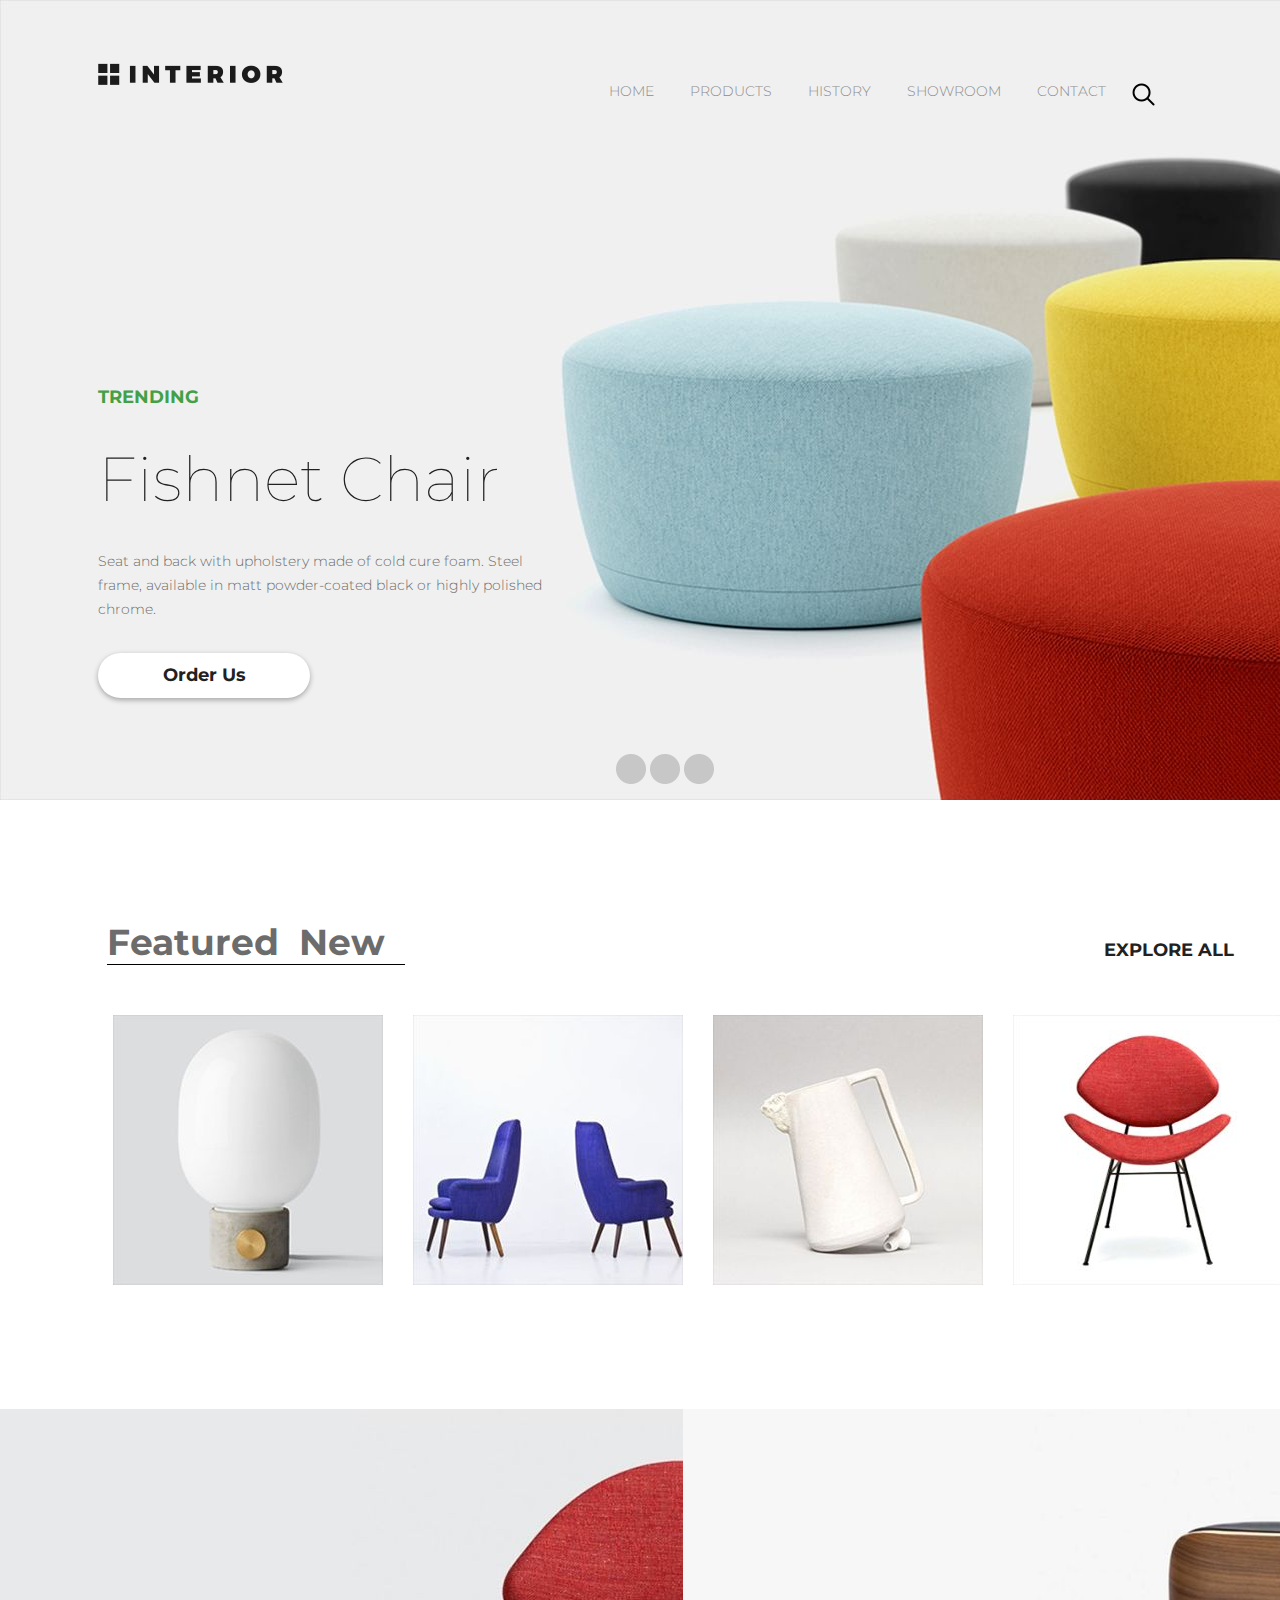
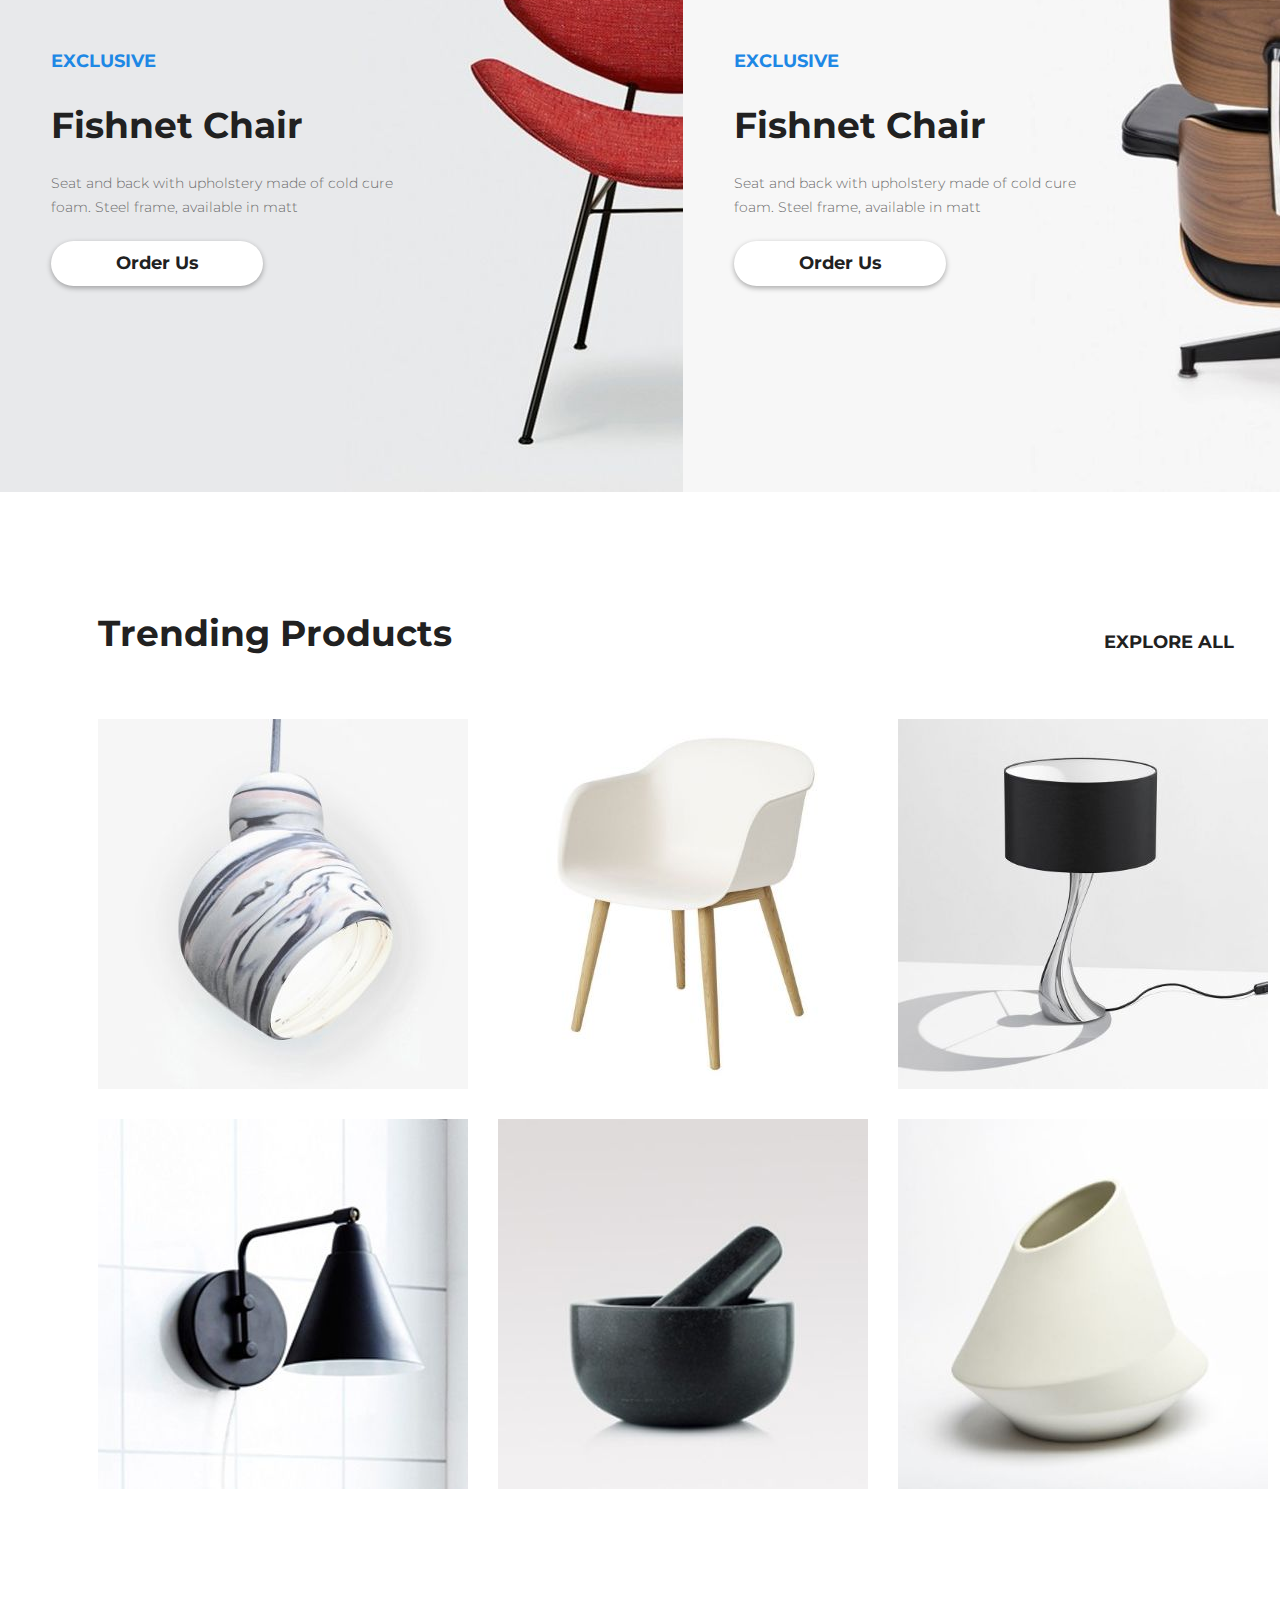
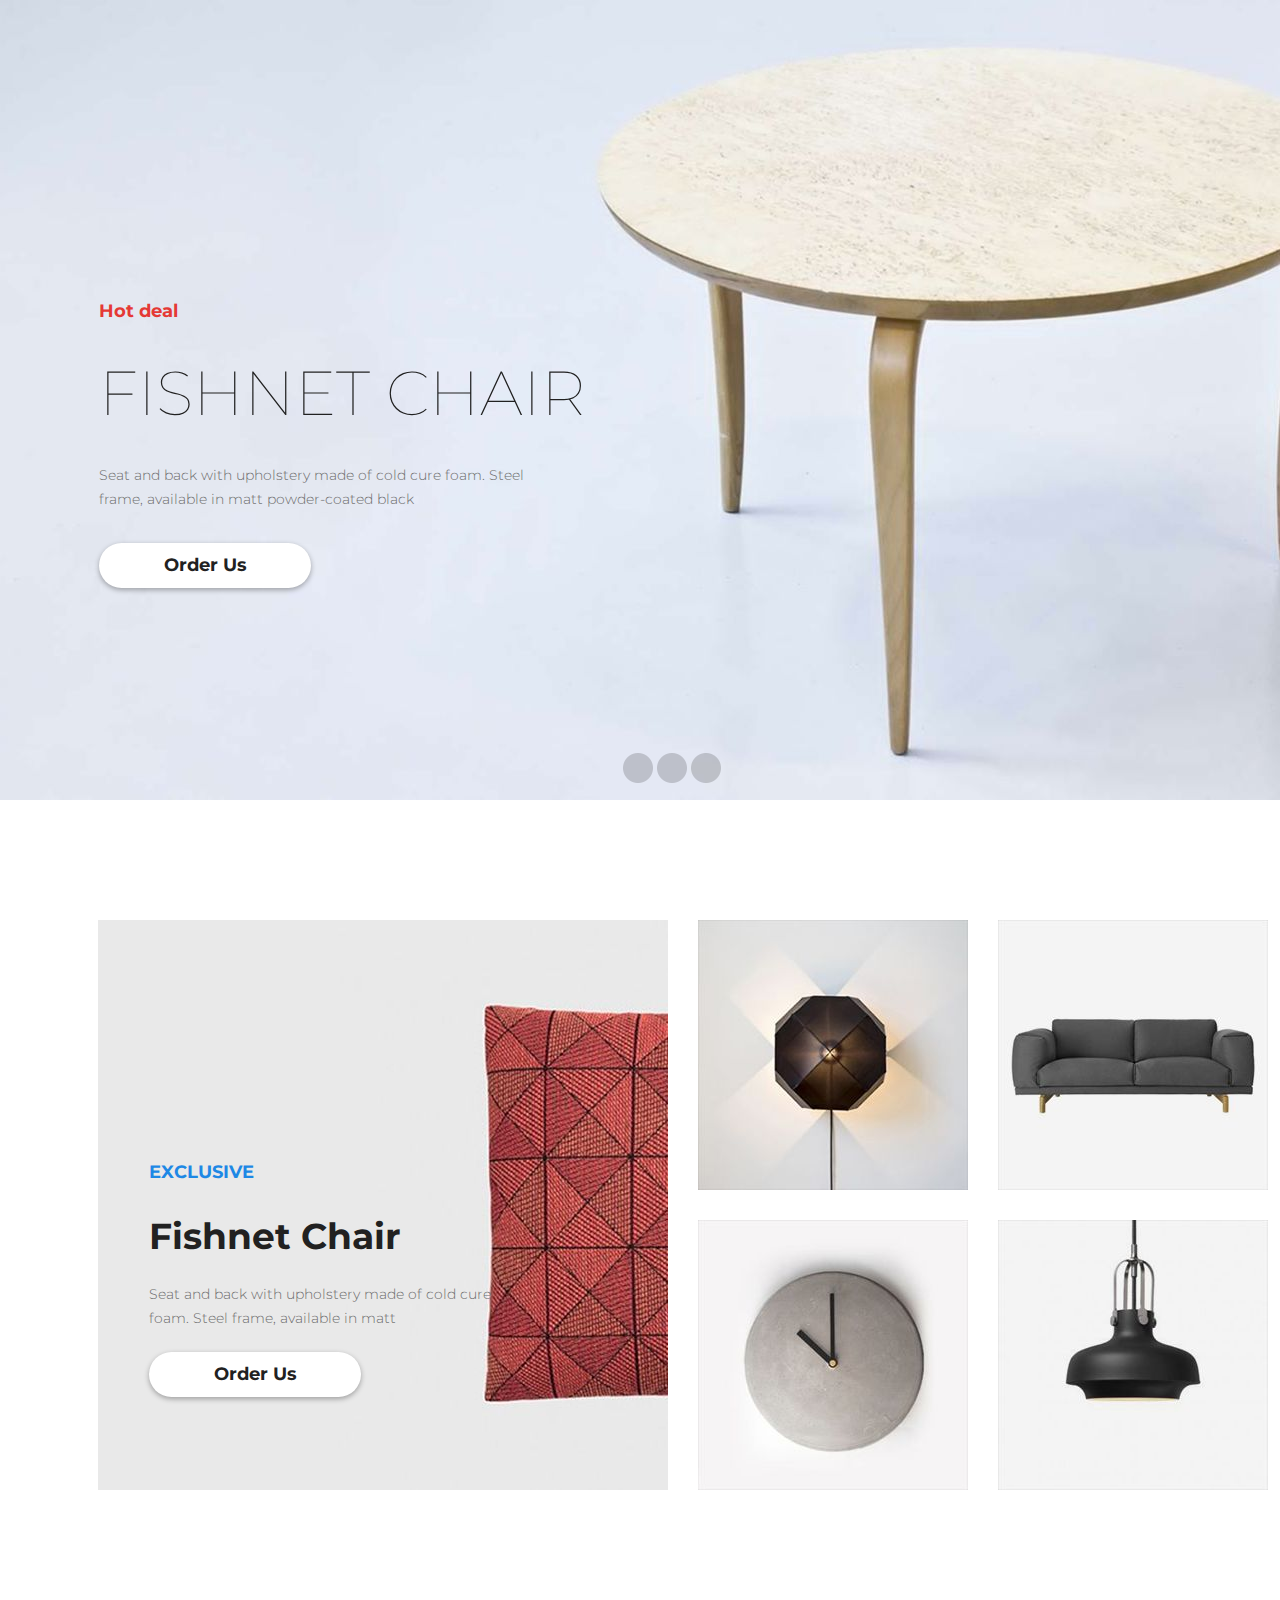
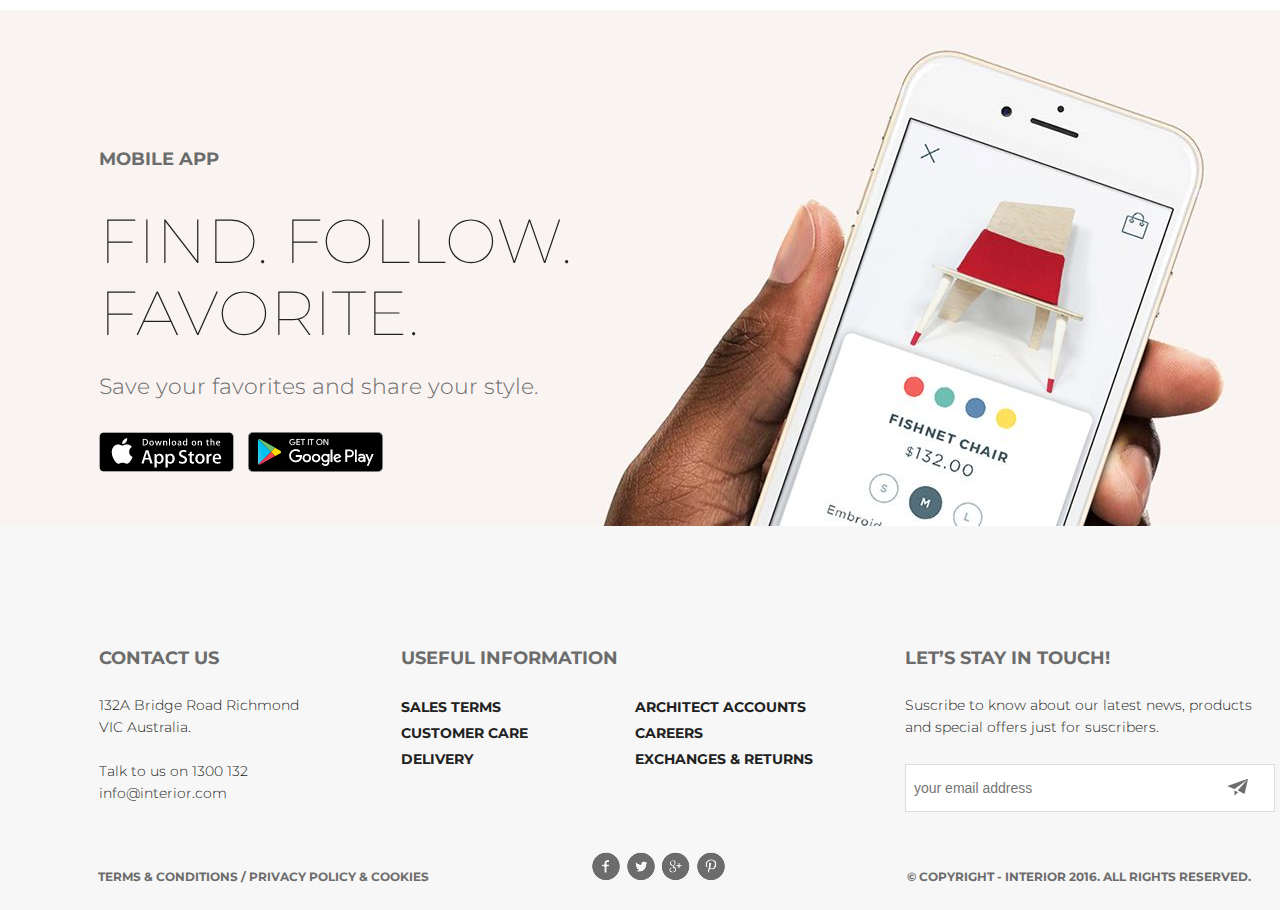
<file: lesson6/index.html>
<!DOCTYPE html>
<html lang="en">
<head>
    <meta charset="UTF-8">
    <title>Title</title>
    <link rel="stylesheet" href="css/common.css">
    <link rel="stylesheet" href="css/head.css">
    <link rel="stylesheet" href="css/featured.css">
    <link rel="stylesheet" href="css/exclusive.css">
    <link rel="stylesheet" href="css/trendingProducts.css">
    <link rel="stylesheet" href="css/hot.css">
    <link rel="stylesheet" href="css/exclusiveTwo.css">
    <link rel="stylesheet" href="css/mobileApp.css">
    <link rel="stylesheet" href="css/footer.css">
</head>
<body>
<div id="content" style="height: 5710px">
    <div id="header">
        <a href="#">
            <div id="logo"></div>
        </a>
        <ul id="menu">
            <li><a href="#">HOME</a></li>
            <li><a href="./products.html">PRODUCTS</a></li>
            <li><a href="#">HISTORY</a></li>
            <li><a href="#">SHOWROOM</a></li>
            <li><a href="./contacts.html">CONTACT</a></li>
            <li>
                <div id="search"></div>
            </li>
        </ul>
        <div class="text">
            <h3>TRENDING</h3>
            <h1>Fishnet Chair</h1>
            <p>Seat and back with upholstery made of cold cure foam. Steel frame, available in matt powder-coated black
                or highly polished chrome.</p>
            <a href="detailProduct.html" class="orderUSButton">Order Us</a>
        </div>
        <ul class="slider">
            <li></li>
            <li></li>
            <li></li>
        </ul>
    </div>
    <div id="featured">
        <ul id="featuredSlide">
            <li>Featured</li>
            <li>New</li>
        </ul>
        <a href="#" class="exploreAll">EXPLORE ALL</a>
        <ul id="pictures">
            <li style="background-image: url('img/product-1.jpg')">
                <div>
                    <div class="pickPictures"></div>
                    <h3>Fishnet Chair</h3>
                    <p>Seat and back with upholstery made of cold cure foam.</p>
                </div>
            </li>
            <li style="background-image: url('img/product-2.jpg')">
                <div>
                    <div class="pickPictures"></div>
                    <h3>Fishnet Chair</h3>
                    <p>Seat and back with upholstery made of cold cure foam.</p>
                </div>
            </li>
            <li style="background-image: url('img/product-3.jpg')">
                <div>
                    <div class="pickPictures"></div>
                    <h3>Fishnet Chair</h3>
                    <p>Seat and back with upholstery made of cold cure foam.</p>
                </div>
            </li>
            <li style="background-image: url('img/product-4.jpg')">
                <div>
                    <div class="pickPictures"></div>
                    <h3>Fishnet Chair</h3>
                    <p>Seat and back with upholstery made of cold cure foam.</p>
                </div>
            </li>
        </ul>
    </div>

    <div id="exclusive">
        <div class="exclusive" style='background-image: url("img/promo-img1.jpg")'>
            <h3>EXCLUSIVE</h3>
            <h2>Fishnet Chair</h2>
            <p>Seat and back with upholstery made of cold cure foam. Steel frame, available in matt</p>
            <a href="detailProduct.html" class="orderUSButton">Order Us</a>
        </div>
        <div class="exclusive" style='background-image: url("img/promo-img2.jpg")'>
            <h3>EXCLUSIVE</h3>
            <h2>Fishnet Chair</h2>
            <p>Seat and back with upholstery made of cold cure foam. Steel frame, available in matt</p>
            <a href="detailProduct.html" class="orderUSButton">Order Us</a>
        </div>
    </div>

    <div id="TrendingProducts">
        <h1>Trending Products</h1>
        <a href="#" class="exploreAll">EXPLORE ALL</a>
        <div id="TrendingProductsPicBlock">
            <div style='background: url("img/trendingProduct1.jpg")'></div>
            <div style='background: url("img/trendingProduct2.jpg")'></div>
            <div style='background: url("img/trendingProduct3.jpg")'></div>
            <div style='background: url("img/trendingProduct4.jpg")'></div>
            <div style='background: url("img/trendingProduct5.jpg")'></div>
            <div style='background: url("img/trendingProduct6.jpg")'></div>
        </div>
    </div>
    <div id="hot">
        <h3>Hot deal</h3>
        <h1>FISHNET CHAIR</h1>
        <p>Seat and back with upholstery made of cold cure foam. Steel frame, available in matt powder-coated black</p>
        <a href="detailProduct.html" class="orderUSButton">Order Us</a>
        <ul class="slider">
            <li></li>
            <li></li>
            <li></li>
        </ul>
    </div>

    <div id="exclusiveTwo">
        <div id="exclusiveTwoContainer">
            <div id="selectItem">
                <h3>EXCLUSIVE</h3>
                <h2>Fishnet Chair</h2>
                <p>Seat and back with upholstery made of cold cure foam. Steel frame, available in matt</p>
                <a href="detailProduct.html" class="orderUSButton">Order Us</a>
            </div>
            <div class="items" style='background-image: url("img/product-2-sm.jpg")'></div>
            <div class="items" style='background-image: url("img/product-3-sm.jpg")'></div>
            <div class="items" style='background-image: url("img/product-4-sm.jpg")'></div>
            <div class="items" style='background-image: url("img/product-5-sm.jpg")'></div>
        </div>
    </div>

    <div id="mobileApp">
        <h3>MOBILE APP</h3>
        <h1>FIND. FOLLOW. FAVORITE.</h1>
        <p>Save your favorites and share your style.</p>
        <div style="margin-left: 99px; margin-top: 33px">
            <a href="#" class="mobileButton" style='background-image: url("img/app-store.png")'></a>
            <a href="#" class="mobileButton" style='background-image: url("img/google-play.png")'></a>
        </div>
    </div>

    <div id="footer">
        <div id="contacts">
            <h3>CONTACT US</h3>
            <p>
                132A Bridge Road Richmond VIC
                Australia.
                <br><br>
                Talk to us on 1300 132
                info@interior.com
            </p>
        </div>

        <div id="Useful">
            <h3>USEFUL INFORMATION</h3>
            <ul style="margin-right: 103px;">
                <li>SALES TERMS</li>
                <li>CUSTOMER CARE</li>
                <li>DELIVERY</li>
            </ul>

            <ul>
                <li>ARCHITECT ACCOUNTS</li>
                <li>CAREERS</li>
                <li>EXCHANGES & RETURNS</li>
            </ul>
        </div>

        <div id="Touch">
            <h3>LET’S STAY IN TOUCH!</h3>
            <p>
                Suscribe to know about our latest news, products and special offers just for suscribers.
            </p>
            <div style="position: relative">
                <input title="mail" type="email" placeholder="your email address">
                <div id="tweet"></div>
            </div>
        </div>

        <div id="bottomLine">
            <h4>TERMS & CONDITIONS / PRIVACY POLICY & COOKIES</h4>
            <ul>
                <li style='background-image: url("img/facebook.png")'></li>
                <li style='background-image: url("img/twiter.png")'></li>
                <li style='background-image: url("img/google.png")'></li>
                <li style='background-image: url("img/xz.png")'></li>
            </ul>
            <h4>© COPYRIGHT - INTERIOR 2016. ALL RIGHTS RESERVED.</h4>
        </div>
    </div>
</div>
</body>
</html>
</file>
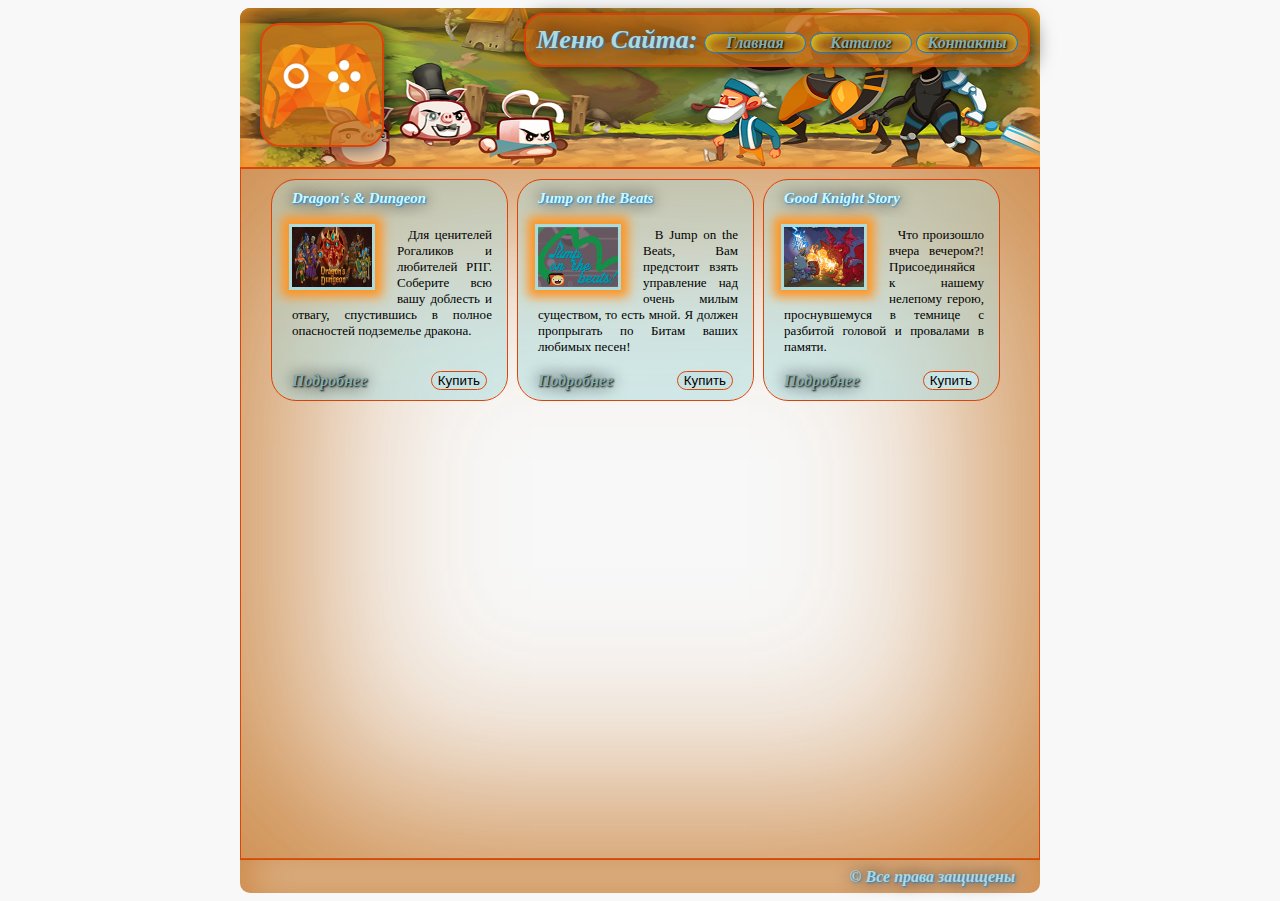
<file: catalog/catalog.html>
<!DOCTYPE html>
<html lang="en">
<head>
    <meta charset="UTF-8">
    <title>Game Market</title>
    <link rel="stylesheet" href="../css/common.css">
    <link rel="stylesheet" href="../css/header.css">
    <link rel="stylesheet" href="../css/catalog.css">
    <link rel="stylesheet" href="../css/footer.css">
</head>
<body>
<div class="container">
    <div class="header">
        <div class="logo"></div>
        <ul id="siteMenu">
            <li><a href="../index.html"> Главная </a></li>
            <li><a href="catalog.html"> Каталог </a></li>
            <li><a href="../contacts.html"> Контакты </a></li>
        </ul>
        <hr>
    </div>

    <div class=content>
        <div class="itemPreview">
            <h4> Dragon's & Dungeon </h4>
            <!-- Заменил список на блоки как по дз, хотя не уверен что понял его правильно) -->
            <img src="../img/d&d.png" class="catalogImageItem">
            <p>
                &nbsp; Для ценителей Рогаликов и любителей РПГ. Соберите всю вашу доблесть и отвагу, спустившись
                в полное опасностей подземелье дракона.
            </p>
            <span class="detailedLink"><a href="itemOne.html">Подробнее</a></span>
            <input type="submit" class="byuButton" value="Купить">
        </div>

        <div class="itemPreview">
            <h4> Jump on the Beats </h4>
            <img src="../img/Jump_on_the_Beats.png" class="catalogImageItem">
            <p>
                &nbsp; В Jump on the Beats, Вам предстоит взять управление над очень милым существом, то есть мной.
                Я должен пропрыгать по Битам ваших любимых песен!
            </p>
            <span class="detailedLink"><a href="itemTwo.html"> Подробнее </a></span>
            <input type="submit" class="byuButton" value="Купить">
        </div>

        <div class="itemPreview">
            <h4> Good Knight Story </h4>
            <img src="../img/Good_Knight_Story.png" class="catalogImageItem">
            <p>
                &nbsp; Что произошло вчера вечером?! Присоединяйся к нашему нелепому герою, проснувшемуся в темнице
                с разбитой головой и провалами в памяти.
            </p>
            <span class="detailedLink"><a href="itemThree.html"> Подробнее </a></span>
            <input type="submit" class="byuButton" value="Купить">
        </div>
    </div>
    <div class="footer">
        <hr>
        <span> &#169; Все права защищены</span>
    </div>
</div>
</body>
</html>
</file>
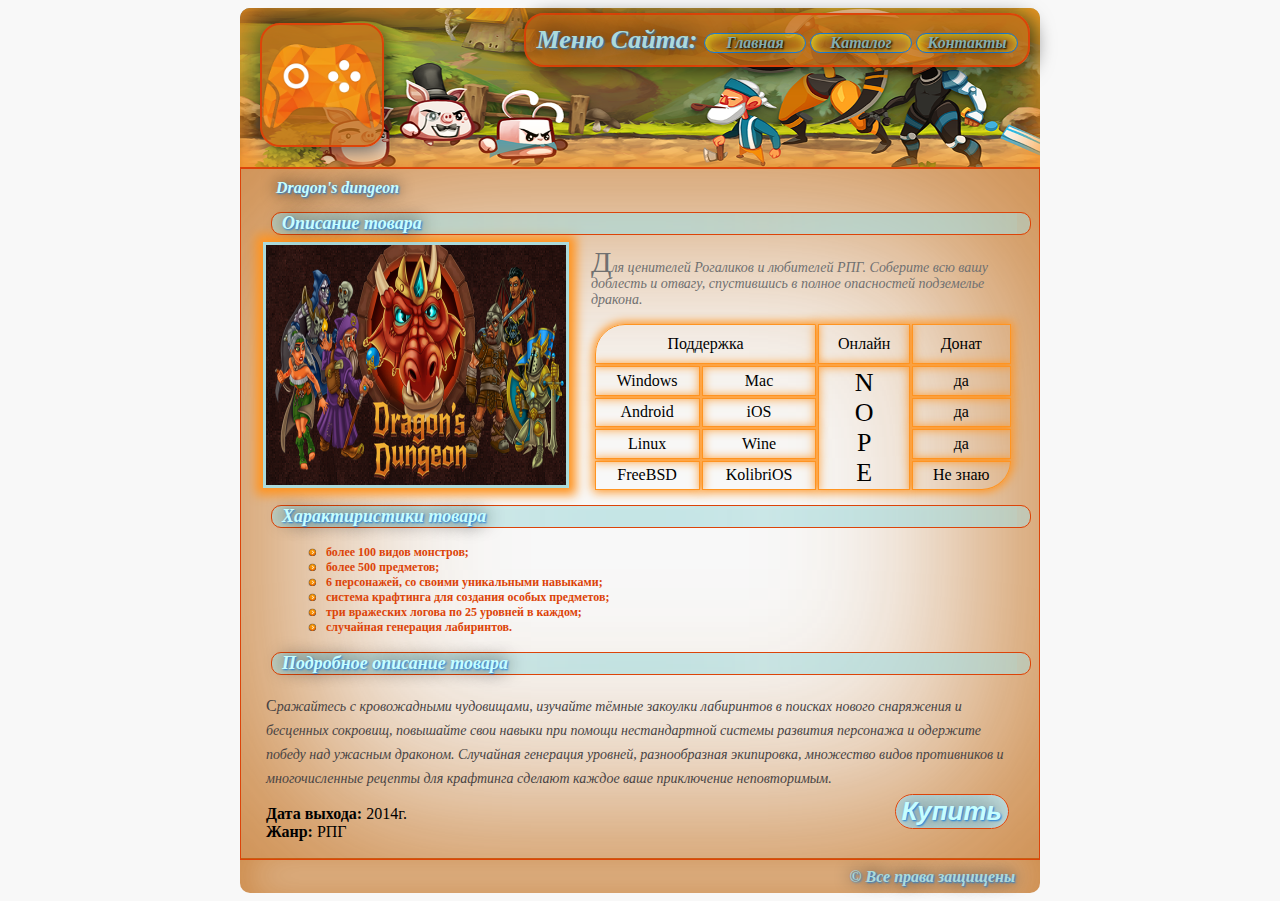
<file: catalog/itemOne.html>
<!DOCTYPE html>
<html lang="en">
<head>
    <meta charset="UTF-8">
    <title>Game Market</title>
    <link rel="stylesheet" href="../css/common.css">
    <link rel="stylesheet" href="../css/header.css">
    <link rel="stylesheet" href="../css/footer.css">
    <link rel="stylesheet" href="../css/catalog.css">
</head>
<body>
<div class="container">
    <div class="header">
        <div class="logo"></div>
        <ul id="siteMenu">
            <li><a href="../index.html"> Главная </a></li>
            <li><a href="catalog.html"> Каталог </a></li>
            <li><a href="../contacts.html"> Контакты </a></li>
        </ul>
        <hr>
    </div>
    <div class="content">
        <span class="headers"> Dragon's dungeon </span>

        <span class="itemHeaders"> Описание товара </span>
        <a href="../img/d&d.png" target="_blank"><img class="itemDetailImage" src="../img/d&d.png"></a>
        <!-- она и так в полном размере 6_9 -->
        <p class="description">
            Для ценителей Рогаликов и любителей РПГ. Соберите всю вашу доблесть и отвагу,
            спустившись в полное опасностей подземелье дракона.
        </p>

        <table class="detailedItemTable">
            <tr>
                <td colspan="2"> Поддержка</td>
                <td> Онлайн</td>
                <td> Донат</td>
            </tr>
            <tr>
                <td> Windows</td>
                <td> Mac</td>
                <td rowspan="4"><span style="font-size: 26px">N<br>O<br>P<br>E</span></td>
                <td> да</td>
            </tr>
            <tr>
                <td> Android</td>
                <td> iOS</td>
                <td> да</td>
            </tr>
            <tr>
                <td> Linux</td>
                <td> Wine</td>
                <td> да</td>
            </tr>
            <tr>
                <td> FreeBSD</td>
                <td> KolibriOS</td>
                <td> Не знаю</td>
            </tr>
        </table>

        <span class="itemHeaders" style="clear: both;"> Характиристики товара </span>

        <ul class="itemCharacteristicsList">
            <li> более 100 видов монстров;</li>
            <li> более 500 предметов;</li>
            <li> 6 персонажей, со своими уникальными навыками;</li>
            <li> система крафтинга для создания особых предметов;</li>
            <li> три вражеских логова по 25 уровней в каждом;</li>
            <li> случайная генерация лабиринтов.</li>
        </ul>

        <span class="itemHeaders"> Подробное описание товара </span>
        <p class="description detailed">
            Сражайтесь с кровожадными чудовищами, изучайте тёмные закоулки лабиринтов в
            поисках нового снаряжения и бесценных сокровищ, повышайте свои навыки при помощи нестандартной системы
            развития персонажа и одержите победу над ужасным драконом. Случайная генерация уровней, разнообразная
            экипировка, множество видов противников и многочисленные рецепты для крафтинга сделают каждое ваше
            приключение неповторимым.
        </p>

        <span><b>Дата выхода:</b> 2014г. </span> <br>
        <span><b>Жанр:</b> РПГ </span> <input type="submit" class="byuButton detailed" value="Купить">
    </div>
    <div class="footer">
        <hr>
        <span> &#169; Все права защищены</span>
    </div>
</div>
</body>
</html>
</file>
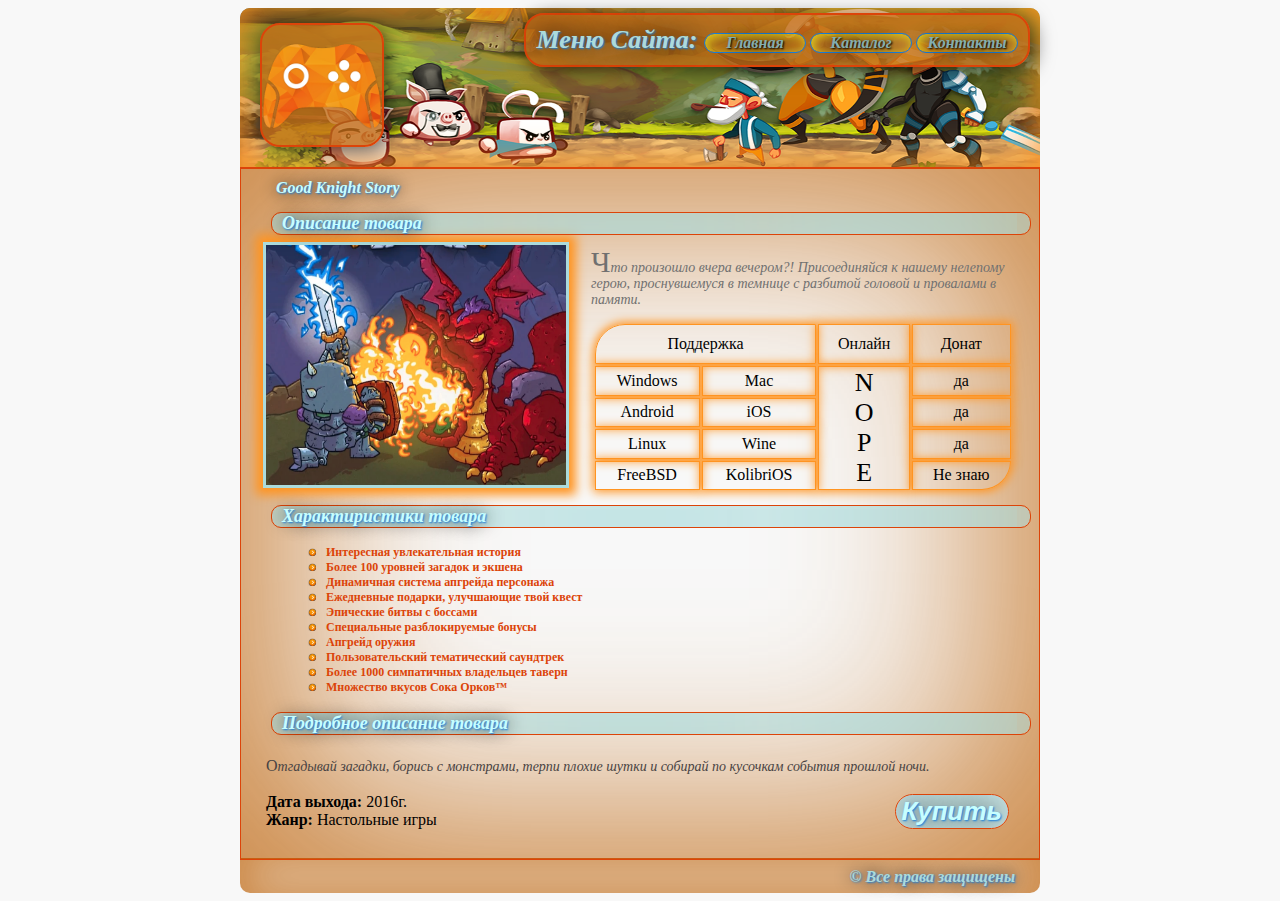
<file: catalog/itemThree.html>
<!DOCTYPE html>
<html lang="en">
<head>
    <meta charset="UTF-8">
    <title>Game Market</title>
    <link rel="stylesheet" href="../css/common.css">
    <link rel="stylesheet" href="../css/header.css">
    <link rel="stylesheet" href="../css/footer.css">
    <link rel="stylesheet" href="../css/catalog.css">
</head>
<body>
<div class="container">
    <div class="header">
        <div class="logo"></div>
        <ul id="siteMenu">
            <li><a href="../index.html"> Главная </a></li>
            <li><a href="catalog.html"> Каталог </a></li>
            <li><a href="../contacts.html"> Контакты </a></li>
        </ul>
        <hr>
    </div>

    <div class="content">
        <span class="headers"> Good Knight Story </span>

        <span class="itemHeaders"> Описание товара </span>
        <a href="../img/Good_Knight_Story.png" target="_blank"><img class="itemDetailImage" src="../img/Good_Knight_Story.png"></a>
        <!-- она и так в полном размере 6_9 -->
        <p class="description">
            Что произошло вчера вечером?! Присоединяйся к нашему нелепому герою, проснувшемуся в
            темнице с разбитой головой и провалами в памяти.  
        </p>

        <table class="detailedItemTable">
            <tr>
                <td colspan="2"> Поддержка</td>
                <td> Онлайн</td>
                <td> Донат</td>
            </tr>
            <tr>
                <td> Windows</td>
                <td> Mac</td>
                <td rowspan="4"><span style="font-size: 26px">N<br>O<br>P<br>E</span></td>
                <td> да</td>
            </tr>
            <tr>
                <td> Android</td>
                <td> iOS</td>
                <td> да</td>
            </tr>
            <tr>
                <td> Linux</td>
                <td> Wine</td>
                <td> да</td>
            </tr>
            <tr>
                <td> FreeBSD</td>
                <td> KolibriOS</td>
                <td> Не знаю</td>
            </tr>
        </table>

        <span class="itemHeaders" style="clear: both;"> Характиристики товара </span>

        <ul class="itemCharacteristicsList">
            <li> Интересная увлекательная история </li>
            <li> Более 100 уровней загадок и экшена</li>
            <li> Динамичная система апгрейда персонажа</li>
            <li> Ежедневные подарки, улучшающие твой квест </li>
            <li> Эпические битвы с боссами</li>
            <li> Специальные разблокируемые бонусы</li>
            <li> Апгрейд оружия </li>
            <li> Пользовательский тематический саундтрек</li>
            <li> Более 1000 симпатичных владельцев таверн</li>
            <li> Множество вкусов Сока Орков™</li>
        </ul>

        <span class="itemHeaders"> Подробное описание товара </span>
        <p class="description detailed">
            Отгадывай загадки, борись с монстрами, терпи плохие шутки и собирай по кусочкам
            события прошлой ночи.  
        </p>

        <span><b>Дата выхода:</b> 2016г. </span> <br>
        <span><b>Жанр:</b> Настольные игры </span> <input type="submit" class="byuButton detailed" value="Купить">
    </div>

    <div class="footer">
        <hr>
        <span> &#169; Все права защищены</span>
    </div>
</div>
</body>
</html>
</file>
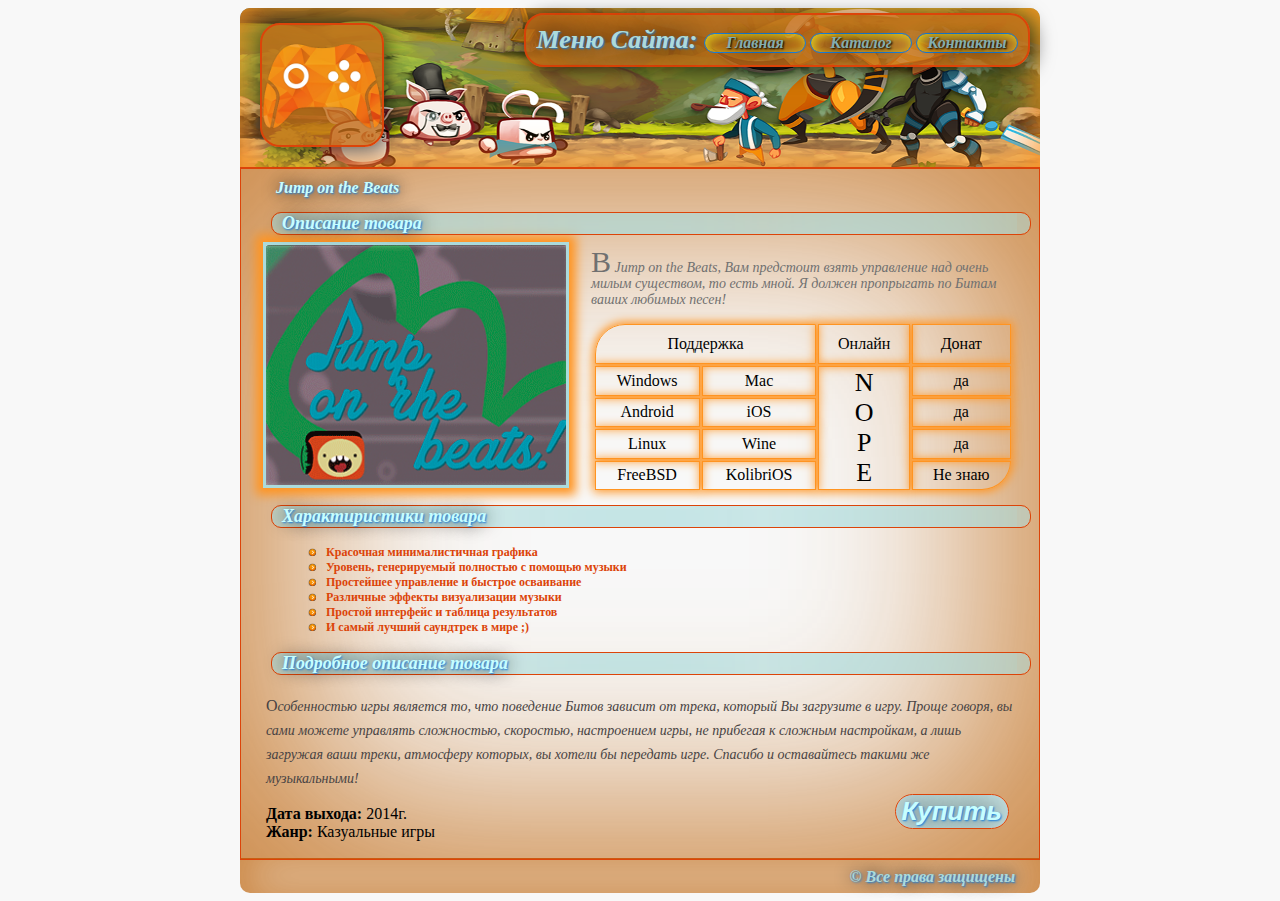
<file: catalog/itemTwo.html>
<!DOCTYPE html>
<html lang="en">
<head>
    <meta charset="UTF-8">
    <title>Game Market</title>
    <link rel="stylesheet" href="../css/common.css">
    <link rel="stylesheet" href="../css/header.css">
    <link rel="stylesheet" href="../css/footer.css">
    <link rel="stylesheet" href="../css/catalog.css">
</head>
<body>
<div class="container">
    <div class="header">
        <div class="logo"></div>
        <ul id="siteMenu">
            <li><a href="../index.html"> Главная </a></li>
            <li><a href="catalog.html"> Каталог </a></li>
            <li><a href="../contacts.html"> Контакты </a></li>
        </ul>
        <hr>
    </div>

    <div class="content">
        <span class="headers"> Jump on the Beats </span>

        <span class="itemHeaders"> Описание товара </span>
        <a href="../img/Jump_on_the_Beats.png" target="_blank"><img class="itemDetailImage" src="../img/Jump_on_the_Beats.png"></a>
        <!-- она и так в полном размере 6_9 -->
        <p class="description">
            В Jump on the Beats, Вам предстоит взять управление над очень милым существом, то есть
            мной. Я должен пропрыгать по Битам ваших любимых песен!
        </p>

        <table class="detailedItemTable">
            <tr>
                <td colspan="2"> Поддержка</td>
                <td> Онлайн</td>
                <td> Донат</td>
            </tr>
            <tr>
                <td> Windows</td>
                <td> Mac</td>
                <td rowspan="4"><span style="font-size: 26px">N<br>O<br>P<br>E</span></td>
                <td> да</td>
            </tr>
            <tr>
                <td> Android</td>
                <td> iOS</td>
                <td> да</td>
            </tr>
            <tr>
                <td> Linux</td>
                <td> Wine</td>
                <td> да</td>
            </tr>
            <tr>
                <td> FreeBSD</td>
                <td> KolibriOS</td>
                <td> Не знаю</td>
            </tr>
        </table>

        <span class="itemHeaders" style="clear: both;"> Характиристики товара </span>

        <ul class="itemCharacteristicsList">
            <li> Красочная минималистичная графика</li>
            <li> Уровень, генерируемый полностью с помощью музыки</li>
            <li> Простейшее управление и быстрое осваивание</li>
            <li> Различные эффекты визуализации музыки</li>
            <li> Простой интерфейс и таблица результатов</li>
            <li> И самый лучший саундтрек в мире ;)</li>
        </ul>

        <span class="itemHeaders"> Подробное описание товара </span>
        <p class="description detailed">
            Особенностью игры является то, что поведение Битов зависит от трека, который Вы
            загрузите в игру. Проще говоря, вы сами можете управлять сложностью, скоростью, настроением игры, не
            прибегая к сложным настройкам, а лишь загружая ваши треки, атмосферу которых, вы хотели бы передать игре.
            Спасибо и оставайтесь такими же музыкальными!
        </p>

        <span><b>Дата выхода:</b> 2014г. </span> <br>
        <span><b>Жанр:</b> Казуальные игры </span> <input type="submit" class="byuButton detailed" value="Купить">
    </div>

    <div class="footer">
        <hr>
        <span> &#169; Все права защищены</span>
    </div>
</div>
</body>
</html>
</file>
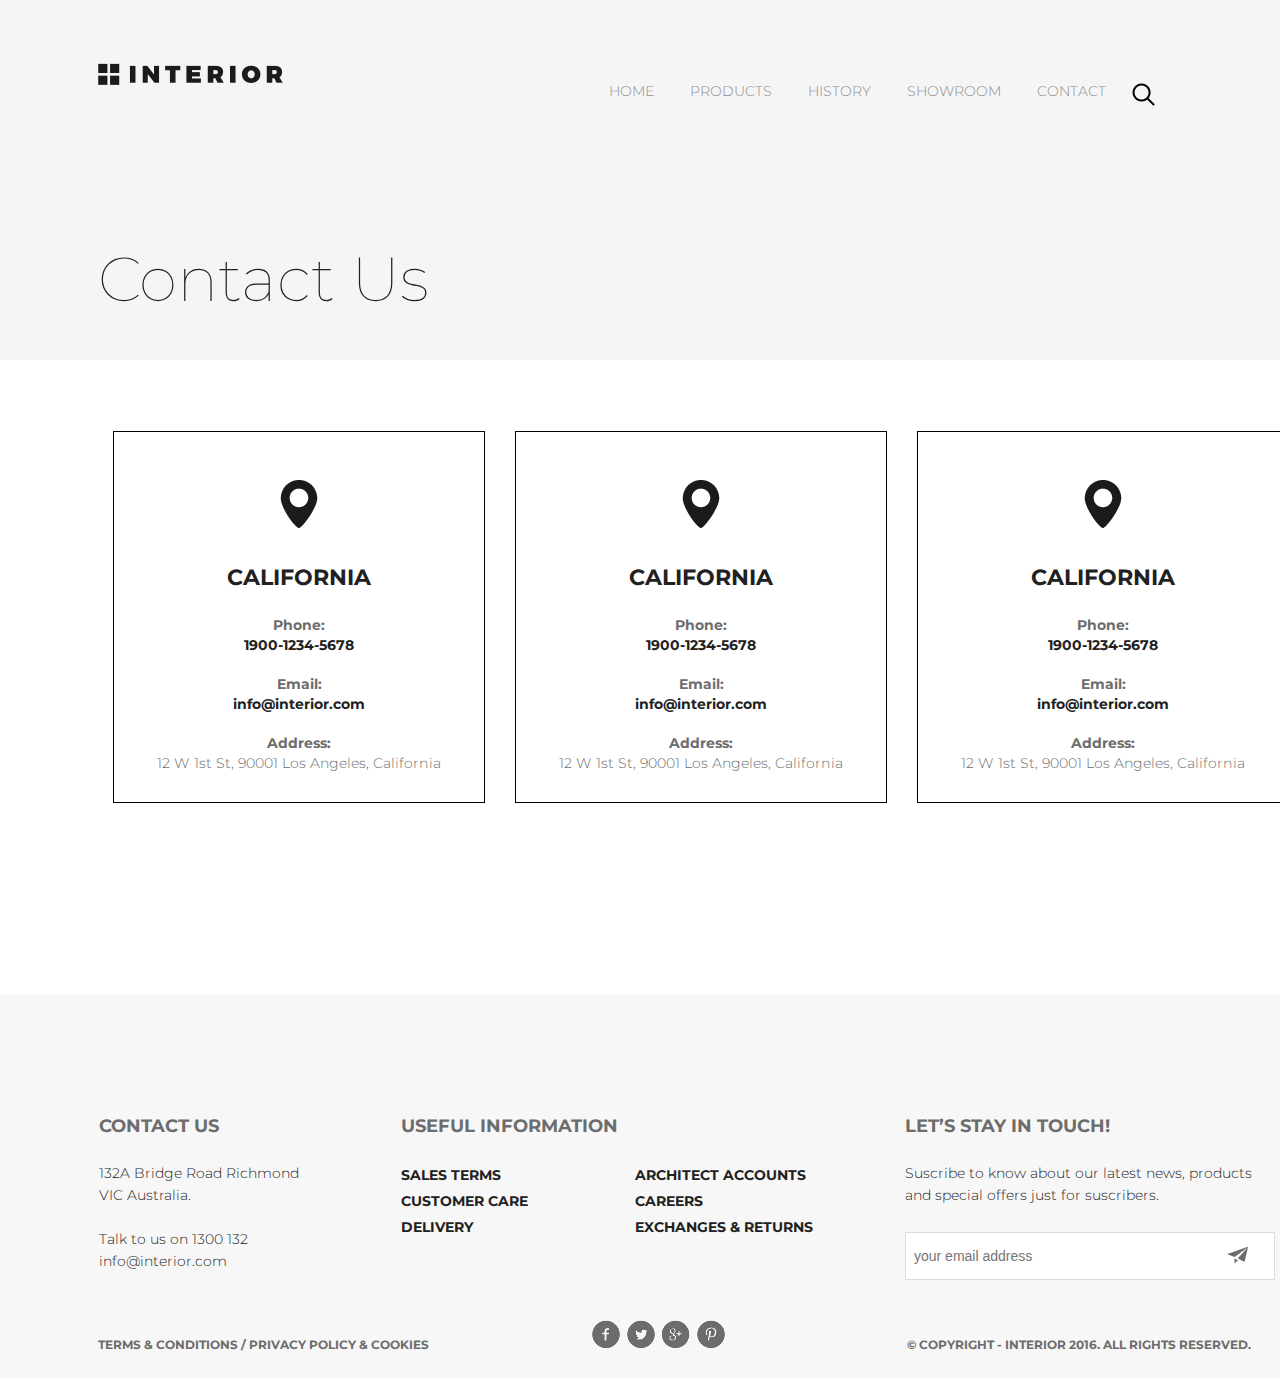
<file: lesson6/contacts.html>
<!DOCTYPE html>
<html lang="en">
<head>
    <meta charset="UTF-8">
    <title>Title</title>
    <link rel="stylesheet" href="css/footer.css">
    <link rel="stylesheet" href="css/head.css">
    <link rel="stylesheet" href="css/common.css">
    <link rel="stylesheet" href="css/contacts.css">
</head>
<body>
<div id="content" style="height: 1377px">
    <div id="productsHead">
        <a href="#">
            <div id="logo"></div>
        </a>
        <ul id="menu">
            <li><a href="./index.html">HOME</a></li>
            <li><a href="./products.html">PRODUCTS</a></li>
            <li><a href="#">HISTORY</a></li>
            <li><a href="#">SHOWROOM</a></li>
            <li><a href="./contacts.html">CONTACT</a></li>
            <li>
                <div id="search"></div>
            </li>
        </ul>

        <div class="text">
            <h1>Contact Us</h1>
        </div>
    </div>

    <div id="contactBlock">
        <div id="addressBlocks">
            <div>
                <div></div>
                <h3>CALIFORNIA</h3>
                <h4 style="margin-top: 23px">Phone:</h4>
                <span>1900-1234-5678</span>
                <br>
                <h4>Email:</h4>
                <span>info@interior.com</span>
                <br>
                <h4>Address:</h4>
                <span>12 W 1st St, 90001 Los Angeles, California</span>
            </div>
            <div>
                <div></div>
                <h3>CALIFORNIA</h3>
                <h4 style="margin-top: 23px">Phone:</h4>
                <span>1900-1234-5678</span>
                <br>
                <h4>Email:</h4>
                <span>info@interior.com</span>
                <br>
                <h4>Address:</h4>
                <span>12 W 1st St, 90001 Los Angeles, California</span>
            </div>
            <div>
                <div></div>
                <h3>CALIFORNIA</h3>
                <h4 style="margin-top: 23px">Phone:</h4>
                <span>1900-1234-5678</span>
                <br>
                <h4>Email:</h4>
                <span>info@interior.com</span>
                <br>
                <h4>Address:</h4>
                <span>12 W 1st St, 90001 Los Angeles, California</span>
            </div>
        </div>
    </div>

    <div id="footer">
        <div id="contacts">
            <h3>CONTACT US</h3>
            <p>
                132A Bridge Road Richmond VIC
                Australia.
                <br><br>
                Talk to us on 1300 132
                info@interior.com
            </p>
        </div>

        <div id="Useful">
            <h3>USEFUL INFORMATION</h3>
            <ul style="margin-right: 103px;">
                <li>SALES TERMS</li>
                <li>CUSTOMER CARE</li>
                <li>DELIVERY</li>
            </ul>

            <ul>
                <li>ARCHITECT ACCOUNTS</li>
                <li>CAREERS</li>
                <li>EXCHANGES & RETURNS</li>
            </ul>
        </div>

        <div id="Touch">
            <h3>LET’S STAY IN TOUCH!</h3>
            <p>
                Suscribe to know about our latest news, products and special offers just for suscribers.
            </p>
            <div style="position: relative">
                <input title="mail" type="email" placeholder="your email address">
                <div id="tweet"></div>
            </div>
        </div>

        <div id="bottomLine">
            <h4>TERMS & CONDITIONS / PRIVACY POLICY & COOKIES</h4>
            <ul>
                <li style='background-image: url("img/facebook.png")'></li>
                <li style='background-image: url("img/twiter.png")'></li>
                <li style='background-image: url("img/google.png")'></li>
                <li style='background-image: url("img/xz.png")'></li>
            </ul>
            <h4>© COPYRIGHT - INTERIOR 2016. ALL RIGHTS RESERVED.</h4>
        </div>
    </div>
</div>
</body>
</html>
</file>
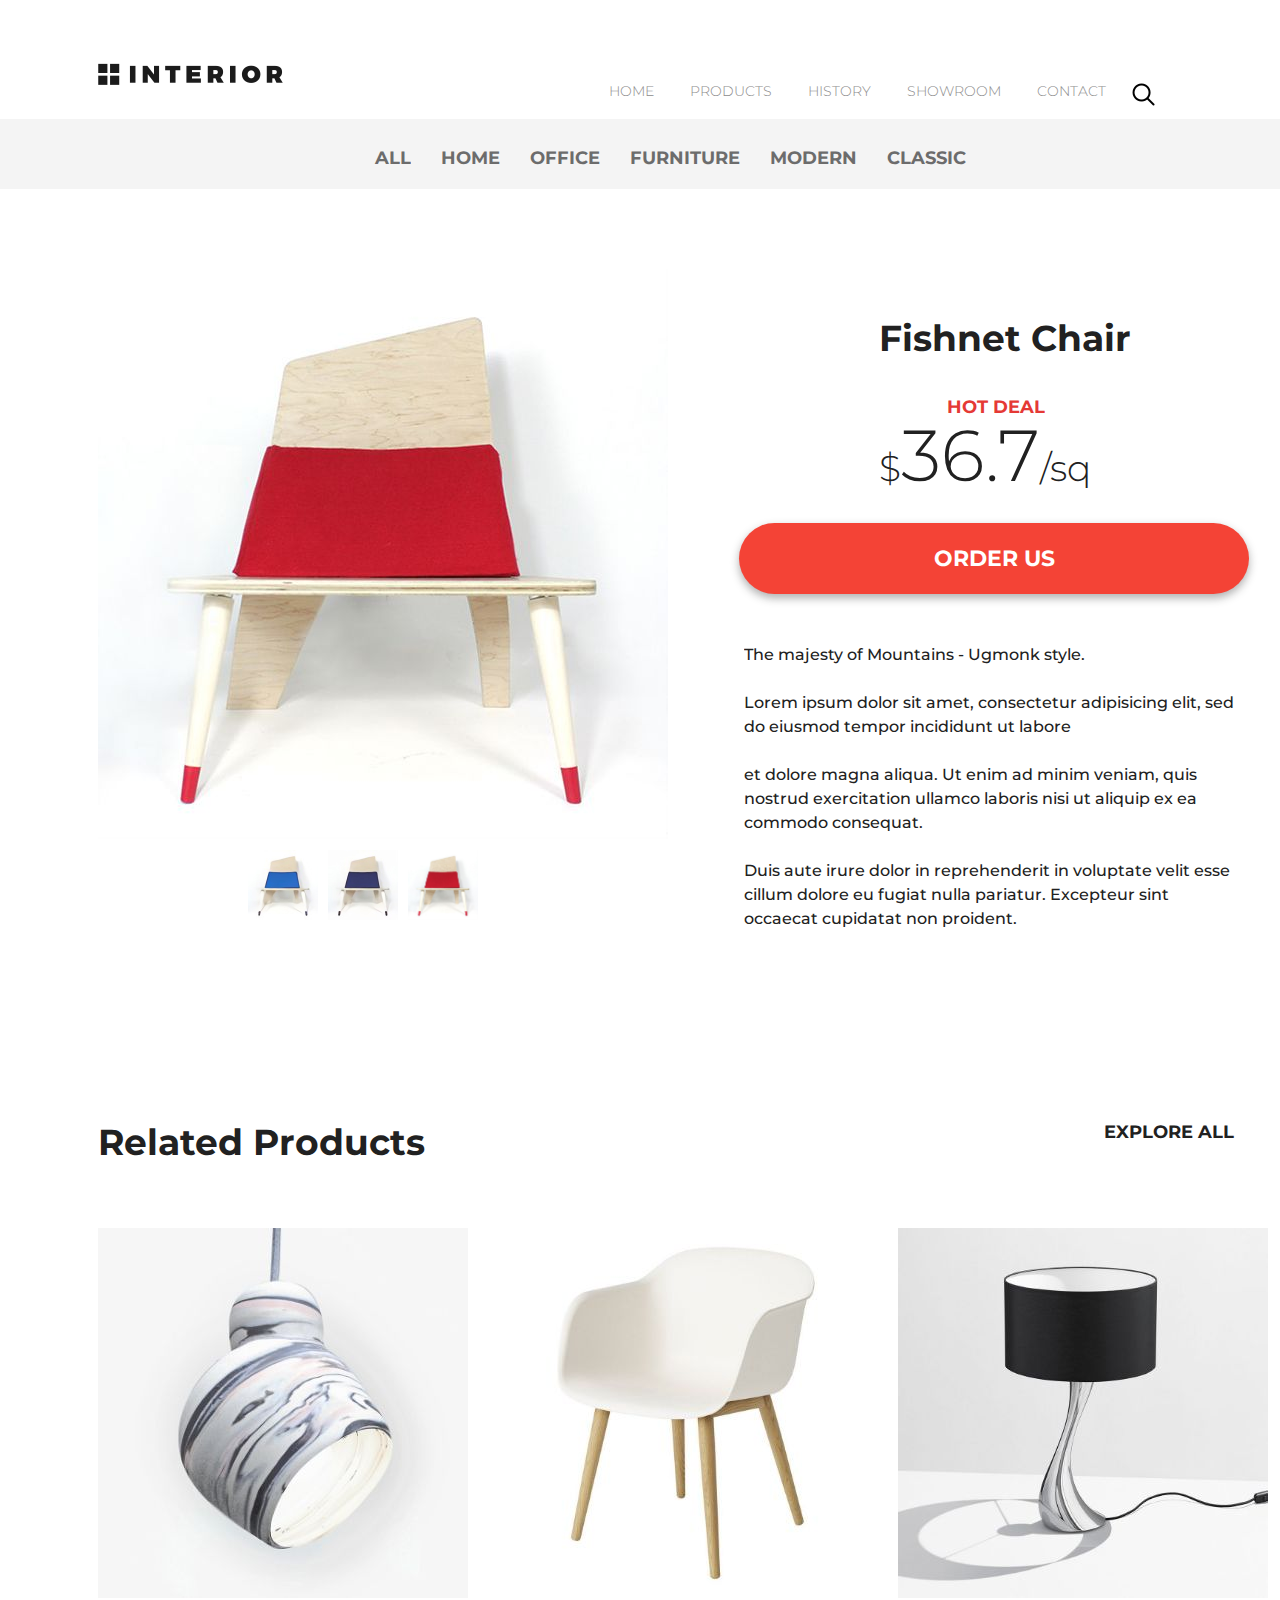
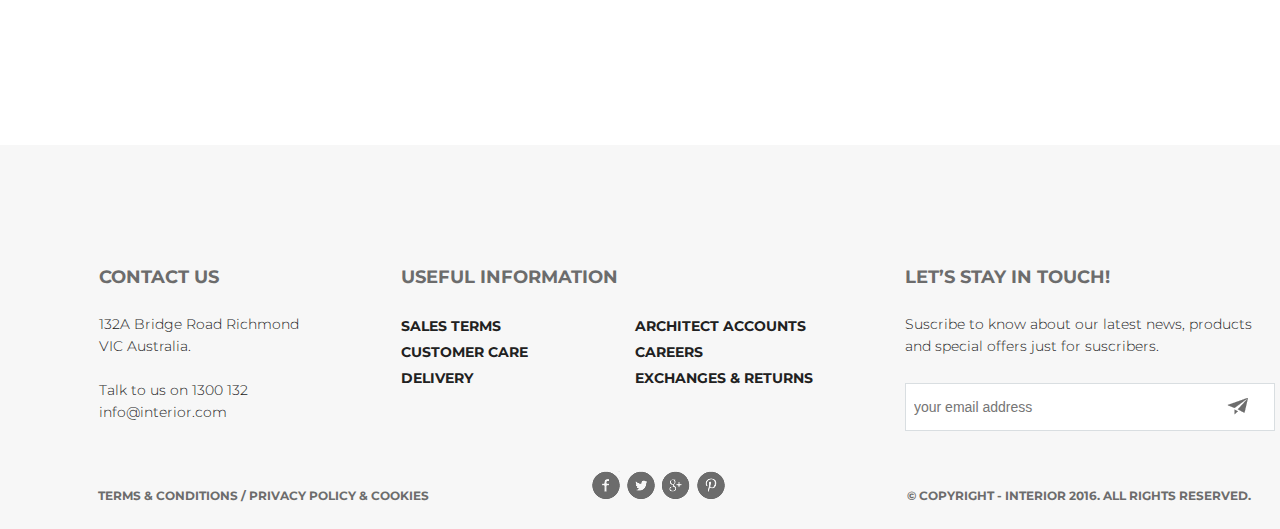
<file: lesson6/detailProduct.html>
<!DOCTYPE html>
<html lang="en">
<head>
    <meta charset="UTF-8">
    <title>Title</title>
    <link rel="stylesheet" href="css/footer.css">
    <link rel="stylesheet" href="css/head.css">
    <link rel="stylesheet" href="css/common.css">
    <link rel="stylesheet" href="css/detailProduct.css">
    <link rel="stylesheet" href="css/trendingProducts.css">
</head>
<body>
<div id="content" style="height: 2129px">
    <div id="detailProductsHead">
        <a href="#">
            <div id="logo"></div>
        </a>
        <ul id="menu">
            <li><a href="./index.html">HOME</a></li>
            <li><a href="./products.html">PRODUCTS</a></li>
            <li><a href="#">HISTORY</a></li>
            <li><a href="#">SHOWROOM</a></li>
            <li><a href="./contacts.html">CONTACT</a></li>
            <li>
                <div id="search"></div>
            </li>
        </ul>
    </div>

    <div id="detailProduct">
        <div id="headLine">
            <ul>
                <li>ALL</li>
                <li>HOME</li>
                <li>OFFICE</li>
                <li>FURNITURE</li>
                <li>MODERN</li>
                <li>CLASSIC</li>
            </ul>
        </div>

        <div id="detailSlider"> <!-- плохо у меня с неймингом ¯\_(ツ)_/¯ -->
            <div id="slider">
                <div>     <!-- *magic*! -->
                    <div id="noSelectProduct_1" class="noSelectProduct" style='background: url("img/detailProduct_1.jpg"); background-size: contain;'></div>
                    <div id="noSelectProduct_2" class="noSelectProduct" style='background: url("img/detailProduct_2.jpg"); background-size: contain;'></div>
                    <div id="noSelectProduct_3" class="noSelectProduct" style='background: url("img/detailProduct_3.jpg"); background-size: contain;'></div>
                    <div id="SelectProduct"></div>
                </div>
            </div>
        </div>

        <div id="detailSpecification">
            <h3>Fishnet Chair</h3>
            <h4> HOT DEAL </h4>
            <span class="price" style="font-size: 36px; margin-left: 196px">$</span><span class="price">36.7</span><span class="price" style="font-size: 36px;">/sq</span>
            <a href="#" class="orderUSButton" id="buyButton"> ORDER US </a>
            <p>
                The majesty of Mountains - Ugmonk style. <br><br>
                Lorem ipsum dolor sit amet, consectetur adipisicing elit, sed do eiusmod tempor incididunt ut labore  <br><br>
                et dolore magna aliqua. Ut enim ad minim veniam, quis nostrud exercitation ullamco laboris nisi ut aliquip ex ea commodo consequat. <br><br>
                Duis aute irure dolor in reprehenderit in voluptate velit esse cillum dolore eu fugiat nulla pariatur.
                Excepteur sint occaecat cupidatat non proident.
            </p>
        </div>

        <div id="RelatedProducts">
            <h1>Related Products</h1>
            <a href="#" class="exploreAll" style="margin-top: 0">EXPLORE ALL</a>
            <div id="RelatedProductsPicBlock">
                <div style='background: url("img/trendingProduct1.jpg")'></div>
                <div style='background: url("img/trendingProduct2.jpg")'></div>
                <div style='background: url("img/trendingProduct3.jpg")'></div>
            </div>
        </div>
    </div>

    <div id="footer">
        <div id="contacts">
            <h3>CONTACT US</h3>
            <p>
                132A Bridge Road Richmond VIC
                Australia.
                <br><br>
                Talk to us on 1300 132
                info@interior.com
            </p>
        </div>

        <div id="Useful">
            <h3>USEFUL INFORMATION</h3>
            <ul style="margin-right: 103px;">
                <li>SALES TERMS</li>
                <li>CUSTOMER CARE</li>
                <li>DELIVERY</li>
            </ul>

            <ul>
                <li>ARCHITECT ACCOUNTS</li>
                <li>CAREERS</li>
                <li>EXCHANGES & RETURNS</li>
            </ul>
        </div>

        <div id="Touch">
            <h3>LET’S STAY IN TOUCH!</h3>
            <p>
                Suscribe to know about our latest news, products and special offers just for suscribers.
            </p>
            <div style="position: relative">
                <input title="mail" type="email" placeholder="your email address">
                <div id="tweet"></div>
            </div>
        </div>

        <div id="bottomLine">
            <h4>TERMS & CONDITIONS / PRIVACY POLICY & COOKIES</h4>
            <ul>
                <li style='background-image: url("img/facebook.png")'></li>
                <li style='background-image: url("img/twiter.png")'></li>
                <li style='background-image: url("img/google.png")'></li>
                <li style='background-image: url("img/xz.png")'></li>
            </ul>
            <h4>© COPYRIGHT - INTERIOR 2016. ALL RIGHTS RESERVED.</h4>
        </div>
    </div>
</div>
</body>
</html>
</file>
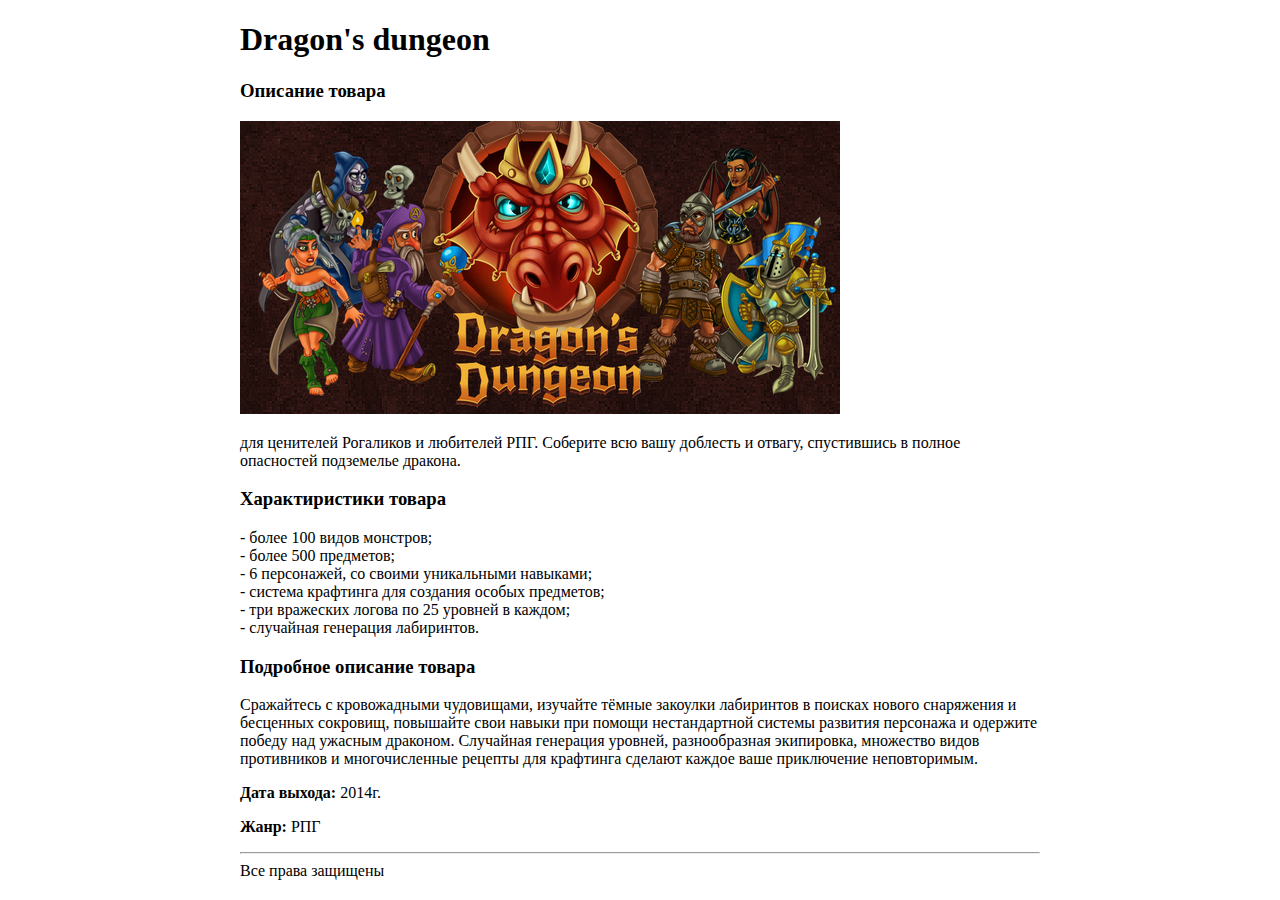
<file: pages/itemOne.html>
<!DOCTYPE html>
<html lang="en">
<head>
    <meta charset="UTF-8">
    <title>Title</title>
</head>
<body>
<div style="width: 800px; margin: auto">
    <h1> Dragon's dungeon </h1>

    <h3> Описание товара </h3>
    <img src="../img/d&d.png">
    <p> для ценителей Рогаликов и любителей РПГ. Соберите всю вашу доблесть и отвагу, спустившись
        в полное опасностей подземелье дракона. </p>

    <h3> Характиристики товара </h3>
    <p> - более 100 видов монстров; <br>
        - более 500 предметов; <br>
        - 6 персонажей, со своими уникальными навыками; <br>
        - система крафтинга для создания особых предметов; <br>
        - три вражеских логова по 25 уровней в каждом; <br>
        - случайная генерация лабиринтов. </p>

    <h3> Подробное описание товара </h3>
    <p> Сражайтесь с кровожадными чудовищами, изучайте тёмные закоулки лабиринтов в поисках нового снаряжения и
        бесценных сокровищ, повышайте свои навыки при помощи нестандартной системы развития персонажа и одержите победу
        над ужасным драконом. Случайная генерация уровней, разнообразная экипировка, множество видов противников и
        многочисленные рецепты для крафтинга сделают каждое ваше приключение неповторимым. </p>

    <p><b>Дата выхода:</b> 2014г. </p>
    <p><b>Жанр:</b> РПГ </p>
    <hr>
    <span> Все права защищены </span>
</div>
</body>
</html>
</file>
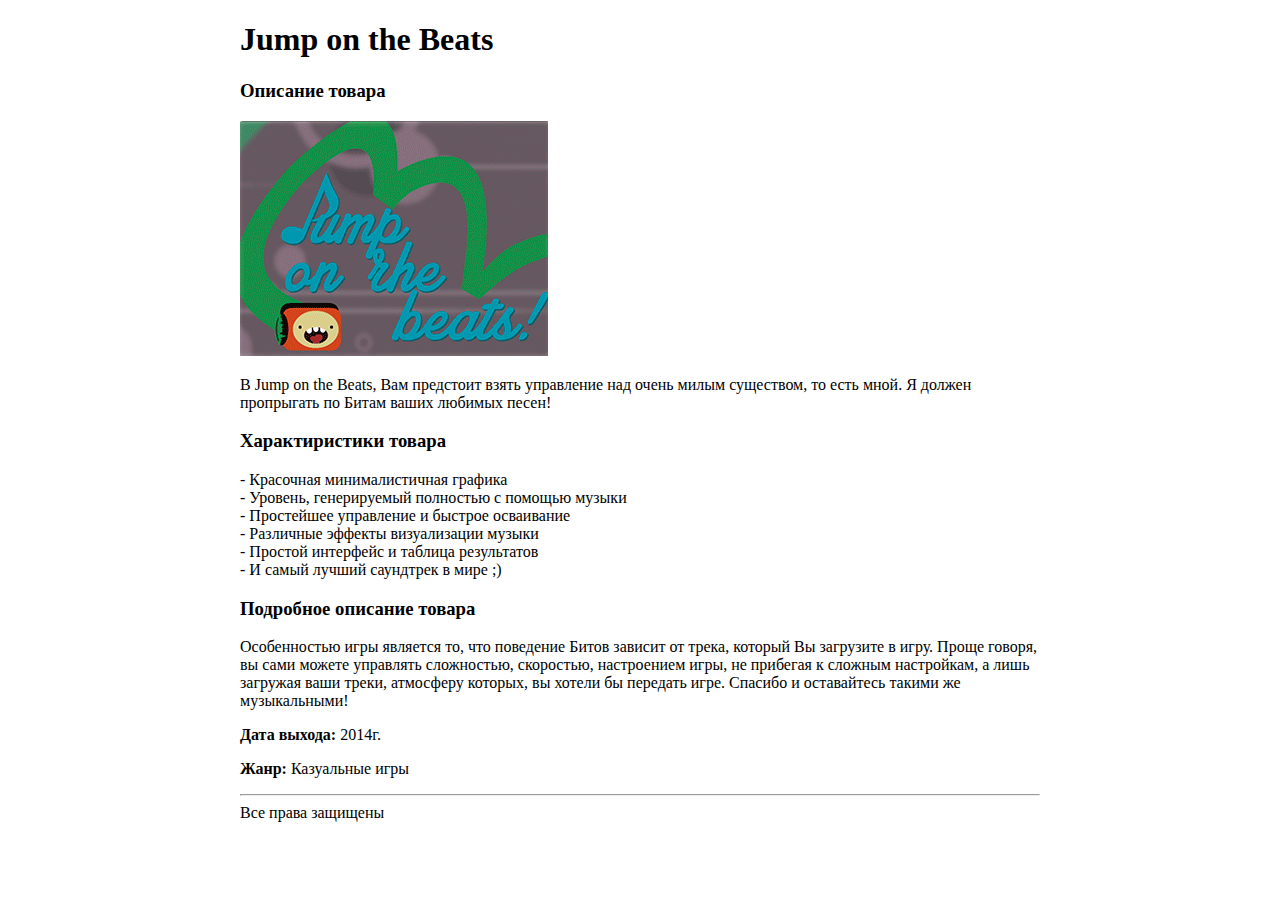
<file: pages/itemTwo.html>
<!DOCTYPE html>
<html lang="en">
<head>
    <meta charset="UTF-8">
    <title>Title</title>
</head>
<body>
<div style="width: 800px; margin: auto">
    <h1> Jump on the Beats </h1>

    <h3> Описание товара </h3>
    <img src="../img/Jump_on_the_Beats.png">
    <p> В Jump on the Beats, Вам предстоит взять управление над очень милым существом, то есть мной. Я должен
        пропрыгать по Битам ваших любимых песен! </p>

    <h3> Характиристики товара </h3>
    <p> - Красочная минималистичная графика <br>
        - Уровень, генерируемый полностью с помощью музыки <br>
        - Простейшее управление и быстрое осваивание <br>
        - Различные эффекты визуализации музыки <br>
        - Простой интерфейс и таблица результатов <br>
        - И самый лучший саундтрек в мире ;)</p>

    <h3> Подробное описание товара </h3>
    <p> Особенностью игры является то, что поведение Битов зависит от трека, который Вы загрузите в игру. Проще говоря,
        вы сами можете управлять сложностью, скоростью, настроением игры, не прибегая к сложным настройкам, а лишь
        загружая ваши треки, атмосферу которых, вы хотели бы передать игре. Спасибо и оставайтесь такими же
        музыкальными! </p>

    <p><b>Дата выхода:</b> 2014г. </p>
    <p><b>Жанр:</b> Казуальные игры </p>
    <hr>
    <span> Все права защищены </span>
</div>
</body>
</html>
</file>
<file: lesson6/css/common.css>
@import url('https://fonts.googleapis.com/css?family=Montserrat:100,300,700');

body {
    font-family: 'Montserrat', sans-serif;
}

* {
    padding: 0;
    margin: 0;
}

#content {
    width: 1366px;
    margin: 0 auto;
    box-shadow: 0 2px 5px 1px rgba(33, 33, 33, 0.35);
}

.orderUSButton {
    color: #212121;
    font-size: 18px;
    font-weight: 700;
    text-align: center;
    display: block;
    background-color:  #ffffff;
    box-shadow: 0 2px 4.85px 0.15px rgba(33, 33, 33, 0.35);
    width: 212px;
    height: 45px;
    border-radius: 23px;
    text-decoration: none;
    line-height: 45px;
}

.orderUSButton:hover {
    background:  #ffffff url("../img/arrow.png") no-repeat 173px 16px;
}

.orderUSButton:active {
    box-shadow: 0 0 0 0;
}

.exploreAll {
    text-decoration: none;
    display: inline-block;
    float: right;
    color: #212121;
    font-size: 18px;
    font-weight: 700;
    line-height: 24px;
    text-align: center;
    margin-top: 138px;
    margin-right: 118px;
    width: 158px;
    height: 24px;
}

.exploreAll:hover {
    background: url("../img/arrow.png") no-repeat 150px 5px;
}

.slider {
    margin-top: 634px;
    margin-left: 60px;
    float: left;
}

.slider li {
    background: url("../img/no-active-slide.png") no-repeat 0 5px;
    display: inline-block;
    height: 40px;
    width: 30px;
    list-style-type: none;
}

.slider li:hover {
    background: url("../img/active-slide.png") no-repeat 0 0;
    width: 40px;
}
</file>
<file: lesson6/css/head.css>
#header {
    height: 800px;
    background: url("../img/slider.jpg") no-repeat;
}

#productsHead {
    height: 360px;
    background: url("../img/products-head.jpg") no-repeat;
}

#detailProductsHead {
    height: 119px;
    background: none;
}

#productsHead .text {
    width: 675px;
    margin-top: 128px;
    margin-left: 98px;
    color:  #212121;
    font-size: 62px;/* Приближение из-за подстановки шрифтов */
    font-weight: 100;
    line-height: 72px;/* Приближение из-за подстановки шрифтов */
}

#logo {
    background: url("../img/logo.png") no-repeat;
    margin-top: 63px;
    margin-left: 98px;
    width: 185px;
    height: 22px;
    float: left;
    display: inline-block;
}

#menu {
    margin-top: 67px;
    margin-right: 211px;
    float: right;
    display: inline-block;
}

#menu li {
    padding-left: 16px;
    float: left;
    list-style-type: none;
}

#menu li a {
    color: #8c8c8c;
    font-size: 14px; /* Приближение из-за подстановки шрифтов */
    font-weight: 300;
    line-height: 48px; /* Приближение из-за подстановки шрифтов */
    display: block;
    padding: 0 10px;
    text-decoration: none;
}

#menu li a:hover {
    color: #212121;
    box-shadow: 0 1px 0 #000;
}

#search {
    background: url("../img/search.png") no-repeat;
    width: 23px;
    height: 23px;
    float: right;
    margin-top: 16px;
}

.text {
    text-align: left;
    width: 458px;
    float: left;
    margin-top: 288px;
    margin-left: 98px;
}

.text h3 {
    color: #43a047;
    font-size: 18px;
    font-weight: 700;
    line-height: 48px;
    padding-bottom: 22px;
}

.text h1 {
    color: #212121;
    font-size: 62px;
    font-weight: 100;
    line-height: 72px;
    padding-bottom: 34px;
}

.text p {
    color: #6c6c6c;
    font-size: 14px;
    font-weight: 300;
    line-height: 24px;
    padding-bottom: 32px;
}
</file>
<file: lesson6/css/featured.css>
#featured {
    height: 609px;
}

#featuredSlide {
    margin-top: 120px;
    margin-left: 107px;
    float: left;
}

#featuredSlide li {
    list-style-type: none;
    float: left;
}

#featuredSlide li {
    list-style-type: none;
    float: left;
    color:  #6c6c6c;
    font-size: 36px;
    font-weight: 700;
    text-align: left;
    display: block;
    border-bottom: 1px solid black;
    padding-right: 20px;
}

#featuredSlide li:hover {
    color:  #212121;
    font-size: 34px;
    font-weight: 700;
    text-align: left;
    border-bottom: 3px solid black;
}

#pictures {
    margin-left: 98px;
    margin-top: 50px;
    float: left;
}

#pictures li {
    list-style-type: none;
    float: left;
    width: 270px;
    height: 270px;
    margin-left: 15px;
    margin-right: 15px;
    background: no-repeat;
}

#pictures li > div {
     width: 270px;
     height: 270px;
     background: url("../img/backPictures.png") no-repeat;
     display: none;
 }

#pictures li h3 {
    color: #212121;
    font-size: 21.91px;
    font-weight: 700;
    line-height: 30px;
    text-align: center;
    transform: scaleX(1.0041);
    float: left;
    margin-top: 19px;
    margin-left: 63px;
}

#pictures li p {
    color: #6c6c6c;
    font-size: 13px;
    font-weight: 300;
    line-height: 22px;
    text-align: center;
    transform: scaleX(1.0041);
    float: left;
    margin-left: 32px;
    margin-right: 32px;
}

#pictures li:hover > div {
    display: block;
}

.pickPictures {
    background: #ffffff url("../img/arrow.png") no-repeat 20px 18px;
    border-radius: 50%;
    box-shadow: 0 4.85px 0.15px rgba(33, 33, 33, 0.35);
    width: 48px;
    height: 48px;
    margin-top: 62px;
    margin-left: 111px;
    float: left;
}
</file>
<file: lesson6/css/exclusive.css>
.exclusive {
    height: 683px;
    display: inline-block;
    width: 50%;
    float: left;
}

.exclusive h3 {
    margin-top: 228px;
    margin-left: 51px;
    color: #1e88e5;
    font-size: 18px; /* Приближение из-за подстановки шрифтов */
    font-weight: 700;
    line-height: 48px; /* Приближение из-за подстановки шрифтов */
    text-align: left;
    margin-bottom: 18px;
}

.exclusive h2 {
    color: #212121;
    font-size: 36px; /* Приближение из-за подстановки шрифтов */
    font-weight: 700;
    text-align: left;
    margin-left: 51px;
    margin-bottom: 24px;
}
.exclusive p {
    color: #6c6c6c;
    font-size: 13.99px; /* Приближение из-за подстановки шрифтов */
    font-weight: 300;
    line-height: 24px; /* Приближение из-за подстановки шрифтов */
    text-align: left;
    transform: scaleY(1.0022); /* свойства ширины и высоты были исключены, поскольку было выполнено трансформирование */
    width: 374px;
    height: 36px;
    margin-left: 51px;
    margin-bottom: 34px;
}

.exclusive a {
    margin-left: 51px;
}
</file>
<file: lesson6/css/trendingProducts.css>
#TrendingProducts {
    height: 1108px;
    float: left;
}

#TrendingProducts h1 {
    float: left;
    color: #212121;
    font-size: 36px; /* Приближение из-за подстановки шрифтов */
    font-weight: 700;
    text-align: left;
    margin-top: 119px;
    margin-left: 98px;
}

#TrendingProductsPicBlock {
    width: 1200px;
    height: 800px;
    float: left;
    margin-left: 98px;
    margin-top: 64px;
}

#TrendingProductsPicBlock div {
    width: 370px;
    height: 370px;
    display: inline-block;
    margin-right: 30px;
    margin-bottom: 30px;
    float: left;
}

#TrendingProductsPicBlock div:hover {
    outline: 1px solid black;
}
</file>
<file: lesson6/css/hot.css>
#hot {
    background: url("../img/hot.jpg");
    width: 1366px;
    height: 800px;
    float: left;
}

#hot h3 {
    color: #e53935;
    font-size: 18px; /* Приближение из-за подстановки шрифтов */
    font-weight: 700;
    line-height: 48px; /* Приближение из-за подстановки шрифтов */
    text-align: left;
    margin-left: 99px;
    margin-top: 287px;
    margin-bottom: 22px;
}

#hot h1 {
    color: #212121;
    font-size: 62px; /* Приближение из-за подстановки шрифтов */
    font-weight: 100;
    line-height: 72px; /* Приближение из-за подстановки шрифтов */
    text-align: left;
    margin-left: 99px;
    margin-bottom: 34px;
}

#hot p {
    color: #6c6c6c;
    font-size: 14px; /* Приближение из-за подстановки шрифтов */
    font-weight: 300;
    line-height: 24px; /* Приближение из-за подстановки шрифтов */
    text-align: left;
    width: 458px;
    margin-left: 99px;
    margin-bottom: 32px;
}

#hot a {
    margin-left: 99px;
}

#hot .slider {
    margin-top: 160px;
    margin-left: 623px;
}
</file>
<file: lesson6/css/exclusiveTwo.css>
#exclusiveTwo {
    height: 810px;
    float: left;
}

#exclusiveTwoContainer {
    display: inline-block;
    height: 570px;
    margin-top: 120px;
    float: left;
    margin-left: 98px;
}

#selectItem {
    width: 570px;
    height: 570px;
    display: inline-block;
    float: left;
    background-image: url("../img/selectProduct.jpg");
}

#selectItem:hover {
    outline: 1px solid black;
}

.items {
    width: 270px;
    height: 270px;
    display: inline-block;
    float: left;
    margin-left: 30px;
    margin-bottom: 30px;
}

.items:hover {
    outline: 1px solid black;
}

#selectItem h3 {
    margin-top: 228px;
    margin-left: 51px;
    color: #1e88e5;
    font-size: 18px; /* Приближение из-за подстановки шрифтов */
    font-weight: 700;
    line-height: 48px; /* Приближение из-за подстановки шрифтов */
    text-align: left;
    margin-bottom: 18px;
}

#selectItem h2 {
    color: #212121;
    font-size: 36px; /* Приближение из-за подстановки шрифтов */
    font-weight: 700;
    text-align: left;
    margin-left: 51px;
    margin-bottom: 24px;
}
#selectItem p {
    color: #6c6c6c;
    font-size: 13.99px; /* Приближение из-за подстановки шрифтов */
    font-weight: 300;
    line-height: 24px; /* Приближение из-за подстановки шрифтов */
    text-align: left;
    transform: scaleY(1.0022); /* свойства ширины и высоты были исключены, поскольку было выполнено трансформирование */
    width: 374px;
    height: 36px;
    margin-left: 51px;
    margin-bottom: 34px;
}

#selectItem a {
    margin-left: 51px;
}
</file>
<file: lesson6/css/mobileApp.css>
#mobileApp {
    width: 1366px;
    height: 516px;
    float: left;
    background-image: url("../img/modileApp.jpg");
}

#mobileApp h3 {
    color: #6c6c6c;
    font-size: 18px; /* Приближение из-за подстановки шрифтов */
    font-weight: 700;
    line-height: 48px; /* Приближение из-за подстановки шрифтов */
    text-align: left;
    width: 407px;
    margin-top: 125px;
    margin-left: 99px;
    margin-bottom: 22px;
}

#mobileApp h1 {
    color: #212121;
    font-size: 62px; /* Приближение из-за подстановки шрифтов */
    font-weight: 100;
    line-height: 72px; /* Приближение из-за подстановки шрифтов */
    text-align: left;
    width: 490px;
    margin-left: 99px;
    margin-bottom: 26px;
}

#mobileApp p {
    color: #6c6c6c;
    font-size: 22px; /* Приближение из-за подстановки шрифтов */
    font-weight: 300;
    line-height: 24px; /* Приближение из-за подстановки шрифтов */
    text-align: left;
    width: 490px;
    margin-left: 99px;
}

.mobileButton {
    width: 135px;
    height: 40px;
    display: inline-block;
    margin-right: 10px;
}
</file>
<file: lesson6/css/footer.css>
#footer {
    width: 1366px;
    height: 384px;
    float: left;
    background-image: url("../img/footer-back.jpg");
}

#contacts {
    margin-left: 99px;
    margin-top: 120px;
    float: left;
}
#contacts h3 {
    color: #6c6c6c;
    font-size: 18px; /* Приближение из-за подстановки шрифтов */
    font-weight: 700;
    line-height: 24px; /* Приближение из-за подстановки шрифтов */
    text-align: left;
    margin-bottom: 24px;
}

#contacts p {
    color: #212121;
    font-size: 14px; /* Приближение из-за подстановки шрифтов */
    font-weight: 300;
    line-height: 22px; /* Приближение из-за подстановки шрифтов */
    text-align: left;
    width: 221px;
    height: 102px;
}

#Useful {
    margin-top: 120px;
    margin-left: 81px;
    float: left;
}

#Useful h3 {
    color: #6c6c6c;
    font-size: 18px; /* Приближение из-за подстановки шрифтов */
    font-weight: 700;
    line-height: 24px; /* Приближение из-за подстановки шрифтов */
    text-align: left;
    margin-bottom: 24px;
}

#Useful ul {
    display: inline-block;
}

#Useful ul li {
    list-style-type: none;
    color:  #212121;
    font-size: 14px;/* Приближение из-за подстановки шрифтов */
    font-weight: 700;
    line-height: 26px;/* Приближение из-за подстановки шрифтов */
    text-align: left;
}

#Useful ul li:hover {
    color:  #6c6c6c;
    font-size: 14px;
    font-weight: 700;
    line-height: 26px;
    text-align: left;
}

#Touch {
    margin-top: 120px;
    width: 363px;
    float: right;
    margin-right: 98px;
}

#Touch h3 {
    color: #6c6c6c;
    font-size: 18px; /* Приближение из-за подстановки шрифтов */
    font-weight: 700;
    line-height: 24px; /* Приближение из-за подстановки шрифтов */
    text-align: left;
    margin-bottom: 24px;
}

#Touch p {
    color: #212121;
    font-size: 14px; /* Приближение из-за подстановки шрифтов */
    font-weight: 300;
    line-height: 22px; /* Приближение из-за подстановки шрифтов */
    text-align: left;
    margin-bottom: 26px;
}

#Touch input {
    border-width: 1px;
    border-color:  #d9dee1;
    border-style: solid;
    background-color:  #ffffff;
    width: 352px;
    height: 30px;
    color: #6c6c6c;
    font-size: 14px; /* Приближение из-за подстановки шрифтов */
    font-weight: 300;
    line-height: 22px; /* Приближение из-за подстановки шрифтов */
    text-align: left;
    padding: 8px 8px;
}

#Touch h4 {
    color: #6c6c6c;
    font-size: 12px; /* Приближение из-за подстановки шрифтов */
    font-weight: 700;
    line-height: 26px; /* Приближение из-за подстановки шрифтов */
    text-align: right;
}

#bottomLine {
    float: left;
    margin-top: 39px;
    margin-left: 98px;
}


#bottomLine ul {
    margin-left: 158px;
    margin-right: 172px;
    display: inline-block;
}

#bottomLine ul li{
    background: no-repeat 50% 50%;
    float: left;
    height: 30px;
    width: 30px;
    list-style-type: none;
    margin-right: 5px;
}

#bottomLine ul li:hover{
    background: no-repeat 100% 100%;
}

#bottomLine h4 {
    display: inline-block;
    color: #6c6c6c;
    font-size: 12px; /* Приближение из-за подстановки шрифтов */
    font-weight: 700;
    line-height: 26px; /* Приближение из-за подстановки шрифтов */
    text-align: left;
}

#tweet {
    top: 15px;
    right: 20px;
    position: absolute;
    height: 17px;
    width: 21px;
    background: url("../img/tweet.png") no-repeat 50% 50%;
}

#tweet:hover {
    height: 20px;
    width: 24px;
}

#tweet:active {
    height: 17px;
    width: 21px;
}
</file>
<file: css/common.css>
body {
    background-color: #f8f8f8;
}

.main {
    border: 1px solid #dc4409;
    box-shadow: inset 0 0 250px 1px #ABDBDC;
    border-radius: 25px;
    margin-top: 30px;
    height: 85px;
    width: 650px;
    padding: 15px;
}

#map {
    width: 100%;
    height: 374px;
    border: 1px solid #dc4409;
    border-radius: 20px;
    box-shadow: inset 0 0 250px 1px #ABDBDC;
    overflow: hidden;
}

#map iframe {
    width: 100%;
    height: 100%;
    border: 0;
}

.main h3 {
    color: #c6feff;
    text-shadow: 1px 1px 2px #187EDC, 0 0 1em black;
    font-weight: bold;
    font-style: oblique;
    margin: 0;
}

.headers {
    font-weight: bold;
    font-style: oblique;
    color: #c6feff;
    text-shadow: 1px 1px 2px #187EDC, 0 0 1em black;
    margin: 10px;
    display: inline-block;
}

.container {
    width: 800px;
    margin: auto;
}

.button {
    border: 1px solid #dc4409;
    border-radius: 10px;
    box-shadow: inset 0 0 250px 1px #ABDBDC;
}

.button:active {
    position:relative;
    top: 3px;
}

.content {
    height: 690px;
    padding-left: 25px;
    padding-right: 25px;
    border: 1px solid #dc4409;
    box-shadow: inset 0 0 200px 50px rgba(192, 108, 24, 0.8);
    position: relative;
}

.description {
    color: #707070;
    font-size: 14px;
    font-style: italic;
    line-height: 16px;
}

.description:first-letter {
    font-size: 30px;
    font-family: serif;
    font-style: normal;
}

.description.detailed {
    color: #484343;
    font-size: 14px;
    font-weight: 400;
    line-height: 24px;
    text-align: left;
}

.description.detailed:first-letter {
    font-size: 16px;
}

.sendForm span {
    margin-bottom: 10px;
    display: inline-block;
}

.sendForm textarea {
    margin-top: 10px;
    display: inline-block;
    box-shadow: inset 0 0 250px 1px #ABDBDC;
    border: 1px solid #dc4409;
    border-radius: 10px;
}

.contactsInput {
    box-shadow: inset 0 0 250px 1px #ABDBDC;
    height: 15px;
    width: 155px;
    color: #dc4409;
    font-size: 14px;
    font-weight: bold;
    border-radius: 10px;
    padding-left: 10px;
    text-transform: capitalize;
    border: 1px solid #dc4409;
}

.contactsInput:focus {
    color: #187edc;
    background: #abdbdc;
}
</file>
<file: css/header.css>
.header {
    height: 160px;
    position: relative;
    box-shadow: inset 0 0 40px 1px #FF9421;
    border-top-left-radius: 10px;
    border-top-right-radius: 10px;
    background-image: url("../img/header.png");
    background-size: 100% 100%;
}

.header hr {
    margin-top: 16px;
    border: 1px solid #dc4409;
}

.logo {
    background-repeat: no-repeat;
    background-image: url("../img/logo.png");
    background-size: 100% 100%;
    width: 120px;
    height: 120px;
    display: inline-block;
    margin-left: 20px;
    margin-top: 15px;
    border: 2px solid #dc4409;
    background-color: rgba(192, 108, 24, 0.8);
    border-radius: 20px;
    box-shadow: 4px 4px 20px rgba(0,0,0,0.6);
}

#siteMenu {
    box-shadow: 4px 4px 20px rgba(0,0,0,0.6);
    border: 2px solid #dc4409;
    border-radius: 20px;
    padding: 10px;
    margin-top: 5px;
    list-style-type: none;
    display: inline-block;
    vertical-align: top;
    position: absolute;
    right: 10px;  /* сделал меню справа */
    background-color: rgba(192, 108, 24, 0.8);
}

#siteMenu:Before {
    content: "Меню Сайта: ";
    font-size: 26px;
    font-weight: bold;
    font-style: oblique;
    color: #abdbdc;
    text-shadow: 1px 1px 2px #187EDC, 0 0 1em black;
}

#siteMenu li {
    width: 100px;
    border: 1px solid #187edc;
    border-radius: 10px;
    box-shadow: inset 2px 2px 10px 1px #dcc81e;
    display: inline-block;
    text-align: center;
}

#siteMenu li:hover {
    border: 1px solid #187EDC;
    box-shadow: 0 0 10px 1px #ABDBDC;
    background-color: rgba(24,126,220,0.2);
}

#siteMenu li:active {
    border: 1px solid #ABDBDC;
    box-shadow: 0 0 10px 1px #ABDBDC;
    position: relative;
    top: 5px;
    left: 3px;
}

#siteMenu li:hover a {
    color: #abdbdc;
    text-shadow: 1px 1px 2px #187EDC, 0 0 1em black;
}

#siteMenu a {
    text-decoration:none;
    color: #83aeaf;
    font-size: 16px;
    font-weight: bold;
    font-style: oblique;
    text-shadow: 1px 1px 2px #000000, 0 0 1em #000000;

    display: inline-block; /* эти 3 параметру тут что бы клик */
    width: 100%;  /* обрабатывался на всем элементе а не только в текст*/
    height: 100%;
}
</file>
<file: css/catalog.css>
.itemPreview {
    height: 220px;
    width: 200px;
    padding-left: 20px;
    padding-right: 15px;
    border: 1px solid #dc4409;
    display: inline-block;
    margin: 10px 0 10px 5px;
    vertical-align: top;
    font-size: 13px;
    text-align: justify;
    border-radius: 25px;
    box-shadow: inset 0 0 250px 1px #ABDBDC;
    position: relative;
}

.itemPreview h4 {
    font-weight: bold;
    font-style: oblique;
    color: #c6feff;
    text-shadow: 1px 1px 2px #187EDC, 0 0 1em black;
    font-size: 15px;
    margin-top: 10px;
}

.byuButton {
    position: absolute;
    right: 20px;
    bottom: 10px;
    border: 1px solid #dc4409;
    border-radius: 10px;
    box-shadow: inset 0 0 250px 1px #ABDBDC;
}

.byuButton.detailed {
    font-size: 26px;
    right: 30px;
    bottom: 30px;
    font-weight: bold;
    font-style: oblique;
    color: #c6feff;
    text-shadow: 1px 1px 2px #187EDC, 0 0 1em black;
    border-radius: 20px;
}

.byuButton.detailed:active {
    bottom: 27px;
}

.byuButton.detailed:hover {
    box-shadow: inset 0 0 5px 1px #dc2107;
}


.byuButton:active {
    bottom: 7px;
}



.catalogImageItem {
    width: 80px;
    height: 60px;
    float: left;
    margin-right: 25px;
    margin-bottom: 15px;
}

.descriptionParagraph {
    height: 100px;
    color: black;
    text-decoration:none;
}

.detailedLink {
    position: absolute;
    bottom: 10px;
    left: 20px;
}

.detailedLink a {
    text-decoration:none;
    color: #83aeaf;
    font-size: 16px;
    font-weight: bold;
    font-style: oblique;
    text-shadow: 1px 1px 2px #000000, 0 0 1em #000000;
}

.detailedLink:hover a {
    color: #abdbdc;
    text-shadow: 1px 1px 2px #187EDC, 0 0 1em black;
}

.itemDetailImage, .catalogImageItem {
    box-shadow: 0 0 10px 10px #FF9421;
    outline: 3px solid #ABDBDC;
}

.catalogImageItem:hover, .itemDetailImage:hover {
    outline: 0 solid #ABDBDC;
}

.itemDetailImage {
    margin-top: 5px;
    margin-right: 25px;
    margin-bottom: 15px;

    width: 300px;
    height: 240px;
    display: inline-block;
    float: left;
}

.detailedItemTable {
    width: 420px;
    height: 150px;
    margin: auto;
}

.detailedItemTable td {
    border: 1px solid #FF9421;
    text-align: center;
    vertical-align: middle;
    box-shadow: 0 0 10px 2px #FF9421;
}

.detailedItemTable tr {
    height: 20px;
}

.detailedItemTable tr:first-child {
    height: 40px;
}

.detailedItemTable tr:first-child td:first-child {
    border-top-left-radius: 30px;
}

.detailedItemTable tr:last-child td:last-child {
    border-bottom-right-radius: 30px;
}

.itemCharacteristicsList {
    list-style-image: url(../img/ul.png);
    list-style-position: inside;
}

.itemCharacteristicsList {
    color: #dc4409;
    font-size: 12px;
    font-weight: 800;
}

.itemHeaders {
    font-size: 18px;
    display: inline-block;
    box-shadow: inset 0 0 250px 1px #ABDBDC;
    border: 1px solid #dc4409;
    border-radius: 10px;
    width: 100%;
    padding-left: 10px;
    color: #c6feff;
    text-shadow: 1px 1px 2px #187EDC, 0 0 1em black;
    font-weight: bold;
    font-style: oblique;
    margin: 5px;
}
</file>
<file: css/footer.css>
.footer {
    margin-top: -10px;
    height: 35px;
    border-bottom-left-radius: 10px;
    border-bottom-right-radius: 10px;
    box-shadow: inset 0 0 40px 10px rgba(192, 108, 24, 0.8);
}

.footer span {
    text-align: right;
    display: block;
    margin-top: 5px;
    margin-right: 25px;
    font-size: 16px;
    font-weight: bold;
    font-style: oblique;
    color: #abdbdc;
    text-shadow: 1px 1px 2px #187EDC, 0 0 1em black;
}

.footer hr {
    border: 1px solid #dc4409;
}
</file>
<file: lesson6/css/contacts.css>
#contactBlock {
    height: 563px;
}

#addressBlocks {
    margin-top: 71px;
    margin-left: 98px;
}

#addressBlocks > div {
    height: 370px;
    width: 370px;
    border: 1px solid black;
    float: left;
    margin: 0 15px;
}

#addressBlocks > div:hover {
    outline: 2px solid black;
}

#addressBlocks > div > div {
    width: 38px;
    height: 48px;
    background: url("../img/markStreet.png") no-repeat;
    margin-top: 48px;
    margin-left: 166px;
}

#addressBlocks h3 {
    color: #212121;
    font-size: 21.91px;
    font-weight: 700;
    line-height: 30px;
    text-align: center;
    transform: scaleX(1.0041);
    margin-top: 34px;
}

#addressBlocks h4 {
    color: #6c6c6c;
    font-size: 14px;
    font-weight: 700;
    line-height: 20.082px;
    text-align: center;
}

#addressBlocks span {
    color: #212121;
    font-size: 14px; /* Приближение из-за подстановки шрифтов */
    font-weight: 700;
    line-height: 20.082px; /* Приближение из-за подстановки шрифтов */
    text-align: center;
    display: block;
}

#addressBlocks span:last-child {
    color: #6c6c6c;
    font-size: 14px; /* Приближение из-за подстановки шрифтов */
    font-weight: 300;
    line-height: 20.082px; /* Приближение из-за подстановки шрифтов */
    text-align: center;
    transform: scaleX(1.0041); /* свойства ширины и высоты были исключены, поскольку было выполнено трансформирование */
}
</file>
<file: lesson6/css/detailProduct.css>
#detailProduct {
    height: 1626px;
}

#headLine {
    height: 70px;
    background: url("../img/backLine.jpg") no-repeat;
}

#headLine ul {
    display: block;
    margin: 28px 360px;
    float: left
}

#headLine ul li {
    float: left;
    list-style-type: none;
    color:  #6c6c6c;
    font-size: 17.99px;/* Приближение из-за подстановки шрифтов */
    font-weight: 700;
    text-align: center;
    transform: scaleY(1.0006);
    margin: 0 15px;
}

#headLine ul li:hover {
    color:  #212121;
    font-size: 17.99px;/* Приближение из-за подстановки шрифтов */
    font-weight: 700;
    text-align: center;
}

#detailSlider {
    height: 923px;
    float: left;
    width: 50%;
}

#slider > div {
    position: relative;
}

#SelectProduct {
    width: 570px;
    height: 570px;
    background: url("../img/detailProduct_3.jpg");
    position: absolute;
    top:72px;
    left: 98px;
}

.noSelectProduct {
    width: 70px;
    height: 70px;
    position: absolute;
    z-index: 2;
    top: 653px;
}

#noSelectProduct_1 {
    left: 248px;
}
#noSelectProduct_2 {
    left: 328px;
}
#noSelectProduct_3 {
    left: 408px;
}

.noSelectProduct:hover {
    opacity: 0.5;
}

#noSelectProduct_1:hover ~ #SelectProduct {
    background: url("../img/detailProduct_1.jpg") no-repeat;
    background-size: contain;
}

#noSelectProduct_2:hover ~ #SelectProduct {
    background: url("../img/detailProduct_2.jpg") no-repeat;
    background-size: contain;
}

#noSelectProduct_3:hover ~ #SelectProduct {
    background: url("../img/detailProduct_3.jpg") no-repeat;
    background-size: contain;
}

#detailSpecification {
    height: 923px;
    float: right;
    width: 50%;
}

#detailSpecification h3 {
    margin-top: 119px;
    color:  #212121;
    font-size: 35.98px;
    font-weight: 700;
    transform: scaleY(1.0005);
    margin-left: 196px;
}

#detailSpecification h4 {
    margin-top: 23px;
    color:  #e53935;
    font-size: 18px;
    font-weight: 700;
    line-height: 48px;
    transform: scaleY(1.0005);
    margin-left: 264px;
}

.price {
    color:  #212121;
    font-weight: 300;
    line-height: 48px;
    text-align: center;
    font-size: 72px;
    transform: scaleY(1.0005);
}

#buyButton {
    background-color:  #f44336;
    box-shadow: 0 4px 8.85px 0.15px rgba(33, 33, 33, 0.35);
    width: 510px;
    height: 71px;
    border-radius: 36px;
    margin-left: 56px;
    margin-top: 31px;
    color:  #ffffff;
    font-size: 21.99px;/* Приближение из-за подстановки шрифтов */
    font-weight: 700;
    line-height: 71px;/* Приближение из-за подстановки шрифтов */
    text-align: center;
    transform: scaleY(1.0005)
}

#buyButton:hover {
    background:  #f44336 url("../img/arrowBuyButton.png") no-repeat 343px 23px;
}

#buyButton:active {
    box-shadow: none;
}

#detailSpecification p {
    color:  #212121;
    font-size: 16px;/* Приближение из-за подстановки шрифтов */
    font-weight: 500;
    line-height: 24px;/* Приближение из-за подстановки шрифтов */
    text-align: left;
    transform: scaleY(1.0005);
    margin-top: 49px;
    margin-left: 61px;
    width: 499px;
}

#RelatedProducts {
    height: 561px;
    float: left;
}

#RelatedProducts h1 {
    float: left;
    color: #212121;
    font-size: 36px; /* Приближение из-за подстановки шрифтов */
    font-weight: 700;
    text-align: left;
    margin-left: 98px;
}


#RelatedProductsPicBlock {
    width: 1200px;
    height: 800px;
    float: left;
    margin-left: 98px;
    margin-top: 64px;
}

#RelatedProductsPicBlock div {
    width: 370px;
    height: 370px;
    display: inline-block;
    margin-right: 30px;
    margin-bottom: 30px;
    float: left;
}

#RelatedProductsPicBlock div:hover {
    outline: 1px solid black;
}
</file>
